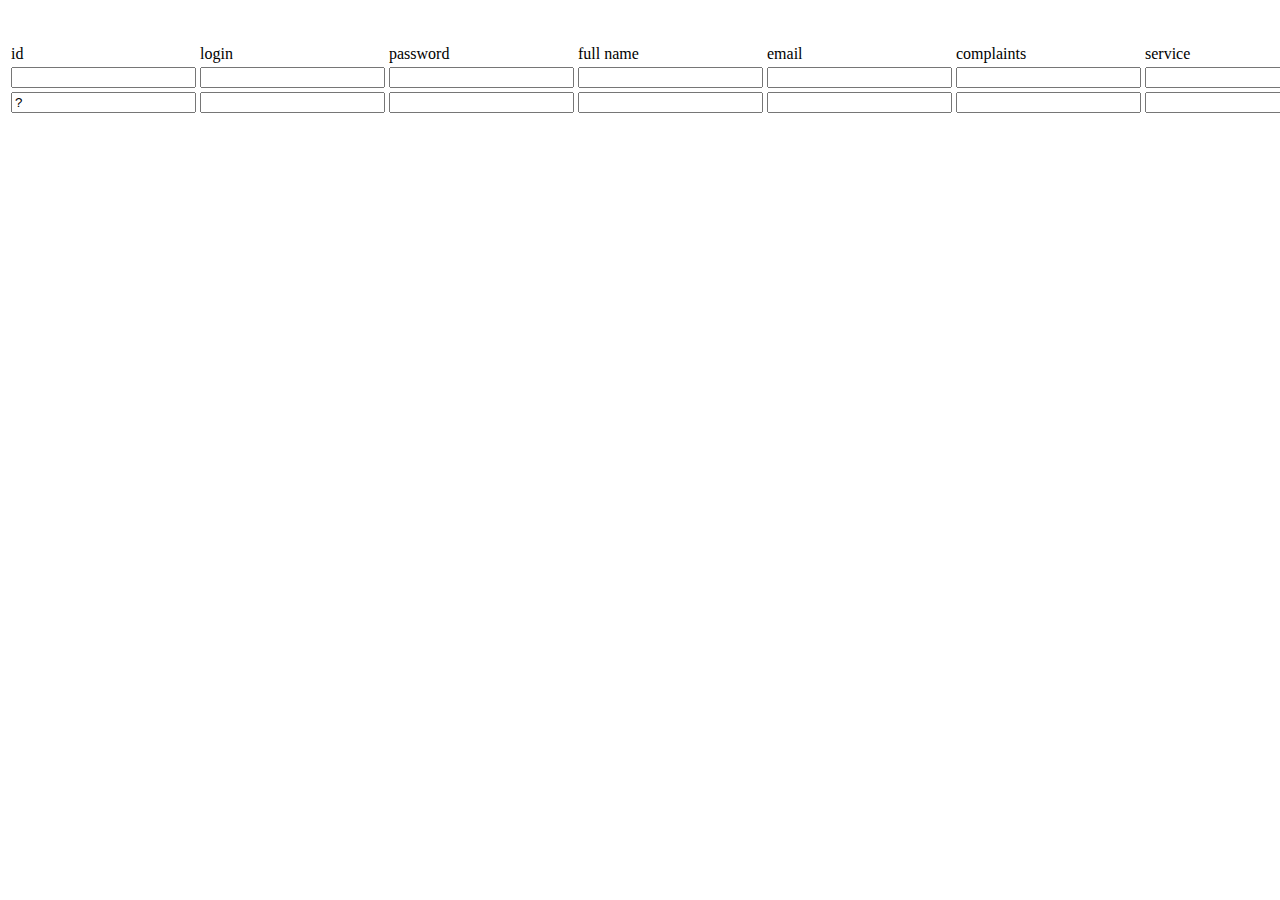
<file: src/main/resources/templates/admin/panel.html>
<html>
    <head>
        <link rel="stylesheet" th:href="@{/css/styles.css}">
        <meta charset="UTF-8">
        <title>Admin Panel</title>
    </head>
    <body>
        <div class="header" th:insert="shared/header :: header">
        </div>
        <div th:if="${message!=null}">
        <div style="color:red;" th:text="#{__${message}__}"></div><br/>
        </div>
        <table>
            <tr>
                <td>id</td>
                <td>login</td>
                <td>password</td>
                <td>full name</td>
                <td>email</td>
                <td>complaints</td>
                <td>service</td>
            </tr>
            <block th:each="i : ${inspectors}">
                <form th:action="@{change(id=${i.id})}" method="POST">
                    <tr>
                        <td><input type="text" th:value="${i.id}" readonly/></td>
                        <td><input type="text" th:value="${i.username}" name="username"></td>
                        <td><input type="text" value="" name="password"></td>
                        <td><input type="text" th:value="${i.fullName}" name="full_name"></td>
                        <td><input type="text" th:value="${i.email}" name="email"></td>
                        <td><input type="text" th:value="${i.complaintNumber}" name="complaints"></td>
                        <td><input type="text" th:value="${i.reportsInService}" name="service"></td>
                        <td><input type="submit" th:value="Change"></td>
                    </tr>
                </form>
            </block>
            <form action="add" method="POST">
            <tr>
                <td><input type="text" value="?" readonly/></td>
                <td><input type="text" value="" name="username"></td>
                <td><input type="text" value="" name="password"></td>
                <td><input type="text" value="" name="full_name"></td>
                <td><input type="text" value="" name="email"></td>
                <td><input type="text" value="" name="complaints"></td>
                <td><input type="text" value="" name="service"></td>
                <td><input type="submit" value="Add New"></td>
            </tr>
            </form>

        </table>
    </body>
</html>
</file>
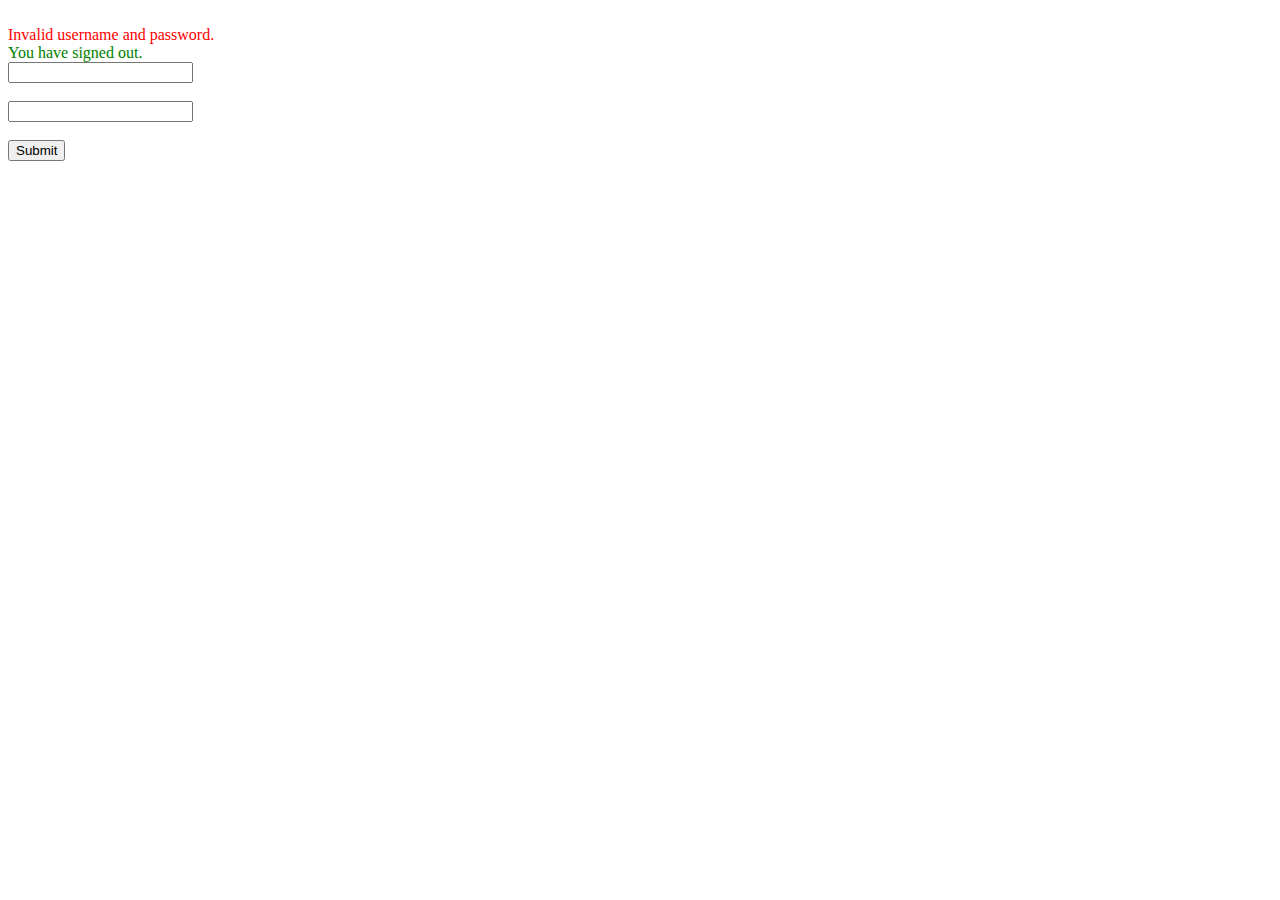
<file: src/main/resources/templates/auth/sign-in.html>
<html>
    <head>
        <link rel="stylesheet" th:href="@{/css/styles.css}">
        <meta charset="UTF-8">
        <title>Sign Up</title>
    </head>
    <body>
        <div class="header" th:insert="shared/header :: header">
        </div>
        <div class="sign-form">
            <div th:if="${message!=null}">
                 <div style="color:red;" th:text="#{__${message}__}"></div><br/>
            </div>
            <div style="color:red;" th:if="${param.error}">
                Invalid username and password.<br>
            </div>
            <div style="color:green;" th:if="${param.logout}">
                You have signed out.<br>
            </div>
            <form name="f" method="POST" th:action="@{sign-in}">
                <label class="form-label" th:text="#{label.login}"></label>
                <input type="text" id="username" name="username"><br/><br/>

                <label class="form-label" th:text="#{label.password}"></label>
                <input type="password" id="password" name="password"><br/><br/>

                <input type="submit">
            </form>
        </div>
    </body>
</html>
</file>
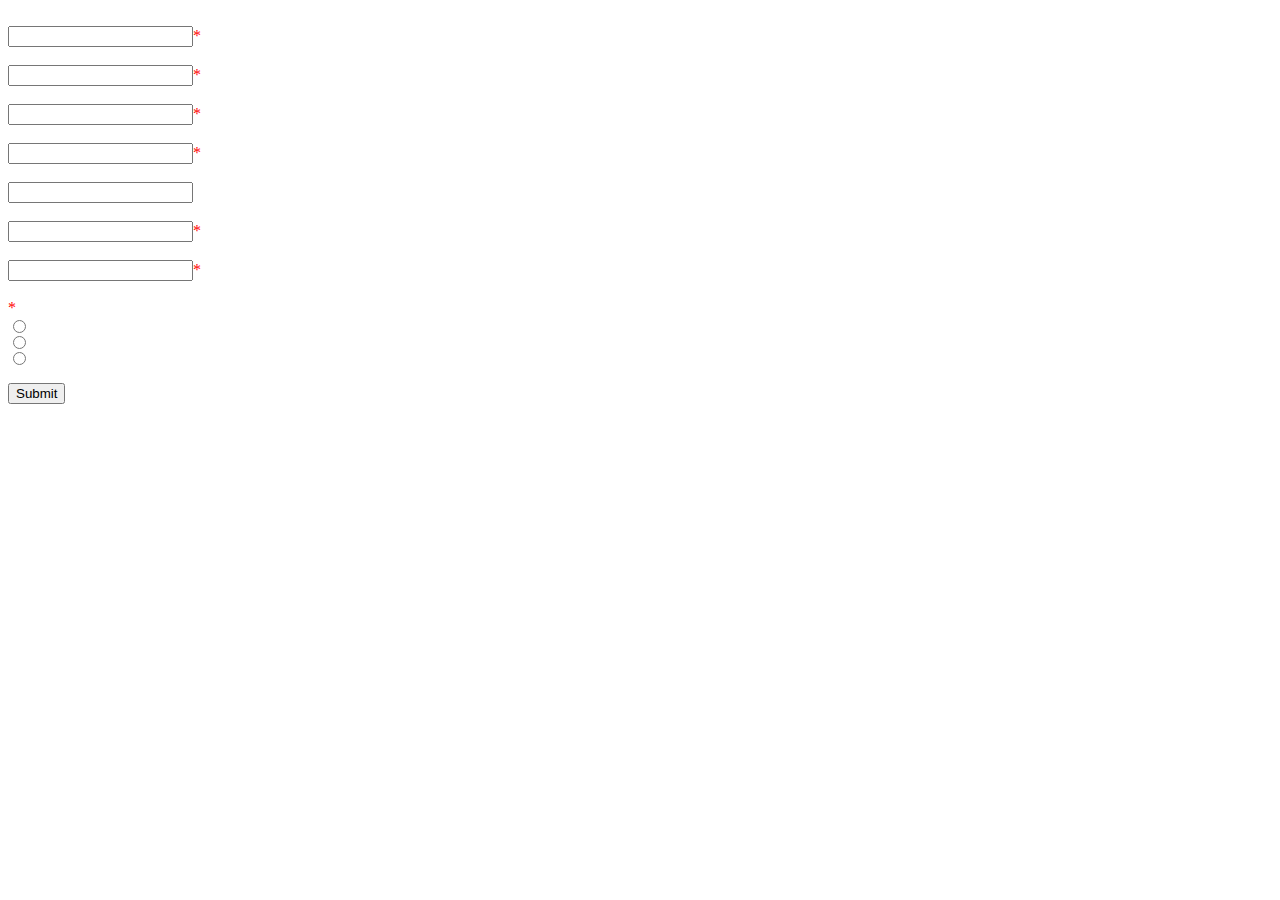
<file: src/main/resources/templates/auth/sign-up.html>
<html>
    <head>
        <link rel="stylesheet" th:href="@{/css/styles.css}">
        <meta charset="UTF-8">
        <title>Sign Up</title>
    </head>
    <body>
        <div class="header" th:insert="shared/header :: header">
        </div>
        <div class="sign-form">
            <div th:if="${message!=null}" >
                <div style="color:red;" th:text="#{__${message}__}"></div><br/>
            </div>
            <form method="POST" th:action="@{sign-up}">
                <label class="form-label" th:text="#{label.login}"></label>
                <input class="reg-input" type="text" name="username" th:value="${param.username}"><label style="color:red;">*</label><br/><br/>

                <label class="form-label" th:text="#{label.password}"></label>
                <input class="reg-input" type="password" name="password"><label style="color:red;">*</label><br/><br/>

                <label class="form-label" th:text="#{label.email}"></label>
                <input class="reg-input" type="text" name="email" th:value="${param.email}"><label style="color:red;">*</label><br/><br/>

                <label class="form-label" th:text="#{label.full}"></label>
                <input class="reg-input" type="text" name="full_name" th:value="${param.full_name}"><label style="color:red;">*</label><br/><br/>

                <label class="form-label" th:text="#{label.company}"></label>
                <input class="reg-input" type="text" name="company" th:value="${param.company}"><br/><br/>

                <label class="form-label" th:text="#{label.passport}"></label>
                <input class="reg-input" type="text" name="passport" th:value="${param.passport}"><label style="color:red;">*</label><br/><br/>

                <label class="form-label" th:text="#{label.address}"></label>
                <input class="reg-input" type="text" name="address" th:value="${param.address}"><label style="color:red;">*</label><br/><br/>

                <label style="color:red;">*</label><label class="form-label" th:text="#{label.tax}"></label><br/>

                <label class="form-label"></label><label class="r-label" th:text="#{label.first}"></label>
                <input type="radio" name="group" value="first"><br>

                <label class="form-label"></label><label class="r-label" th:text="#{label.second}"></label>
                <input type="radio" name="group" value="second"><br>

                <label class="form-label"></label><label class="r-label" th:text="#{label.third}"></label>
                <input type="radio" name="group" value="third"><br><br>

                <input type="submit">
            </form>
        </div>
    </body>
</html>
</file>
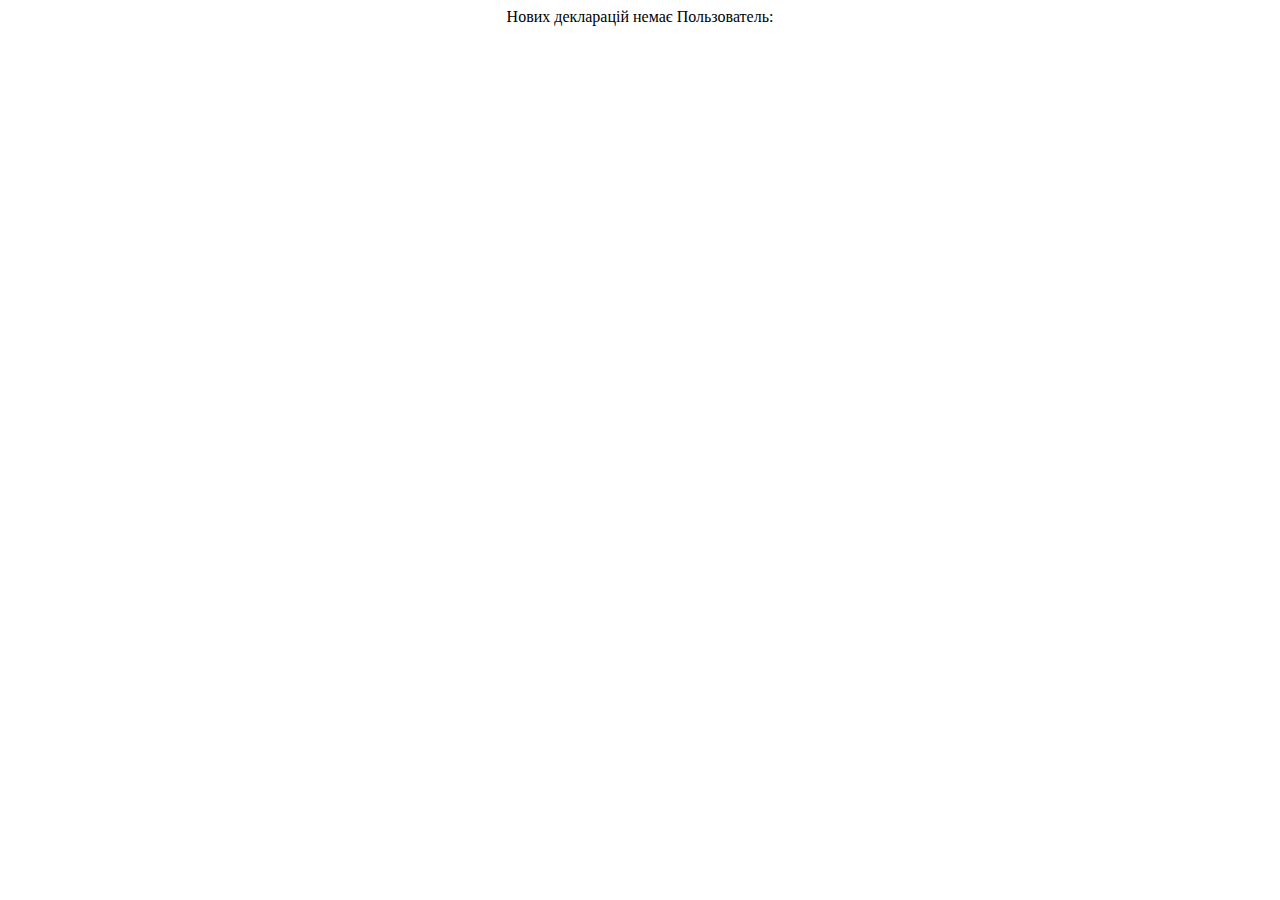
<file: src/main/resources/templates/inspector/inspector_reports.html>
<html>
    <head>
        <link rel="stylesheet" th:href="@{/css/styles.css}">
        <meta charset="UTF-8">
        <title>Reports</title>
    </head>
    <body>
        <div class="header" th:insert="shared/header :: header">
        </div>
        <div align="center">
            <block th:if="${reports.isEmpty()}">
                Нових декларацій немає
            </block>
            <block th:each="report : ${reports}">
                <a th:href="@{review(id=${report.id})}" th:text="#{label.report} + ${report.id} + #{label.date} + ${report.declarationSubmissionDate}"></a>
                    Пользователь:<i th:text="${report.user.username}"></i><br>
            </block>
        </div>
    </body>
</html>
</file>
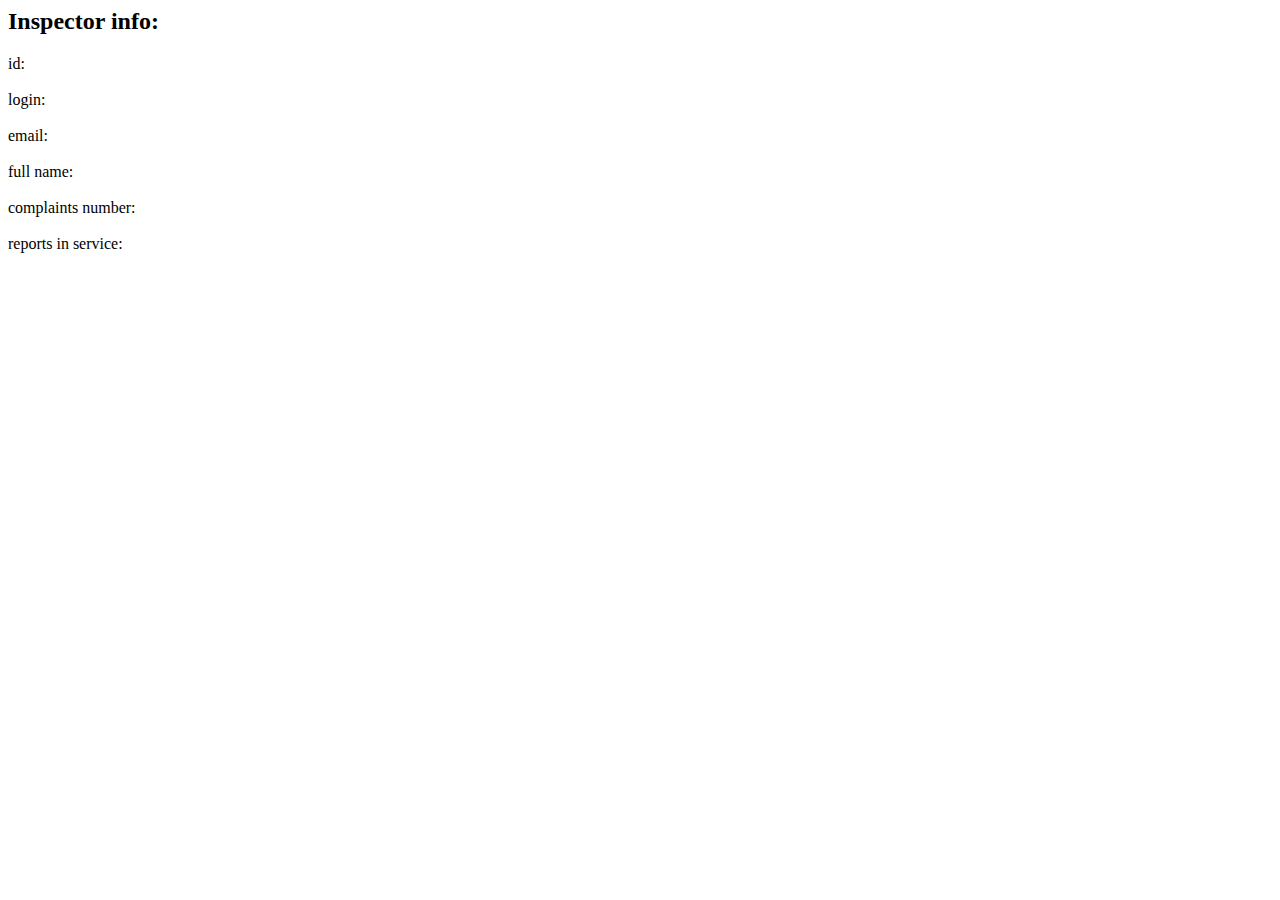
<file: src/main/resources/templates/inspector/profile.html>
<html>
    <head>
        <link rel="stylesheet" th:href="@{/css/styles.css}">
        <meta charset="UTF-8">
        <title>Sign Up</title>
    </head>
    <body>
        <div class="header" th:insert="shared/header :: header">
        </div>
        <div class="sign-form">
         <h2>Inspector info:</h2>
                         <label class="form-label">id:</label>
                         <label th:text=${session.inspector.id}></label><br/><br/>

                         <label class="form-label">login:</label>
                         <label th:text=${session.inspector.username}></label><br/><br/>

                         <label class="form-label">email:</label>
                         <label th:text=${session.inspector.email}></label><br/><br/>

                         <label class="form-label">full name:</label>
                         <label th:text=${session.inspector.fullName}></label><br/><br/>

                         <label class="form-label">complaints number:</label>
                         <label th:text=${session.inspector.complaintNumber}></label><br/><br/>

                         <label class="form-label">reports in service:</label>
                         <label th:text=${session.inspector.reportsInService}></label><br/><br/>
        </div>
    </body>
</html>
</file>
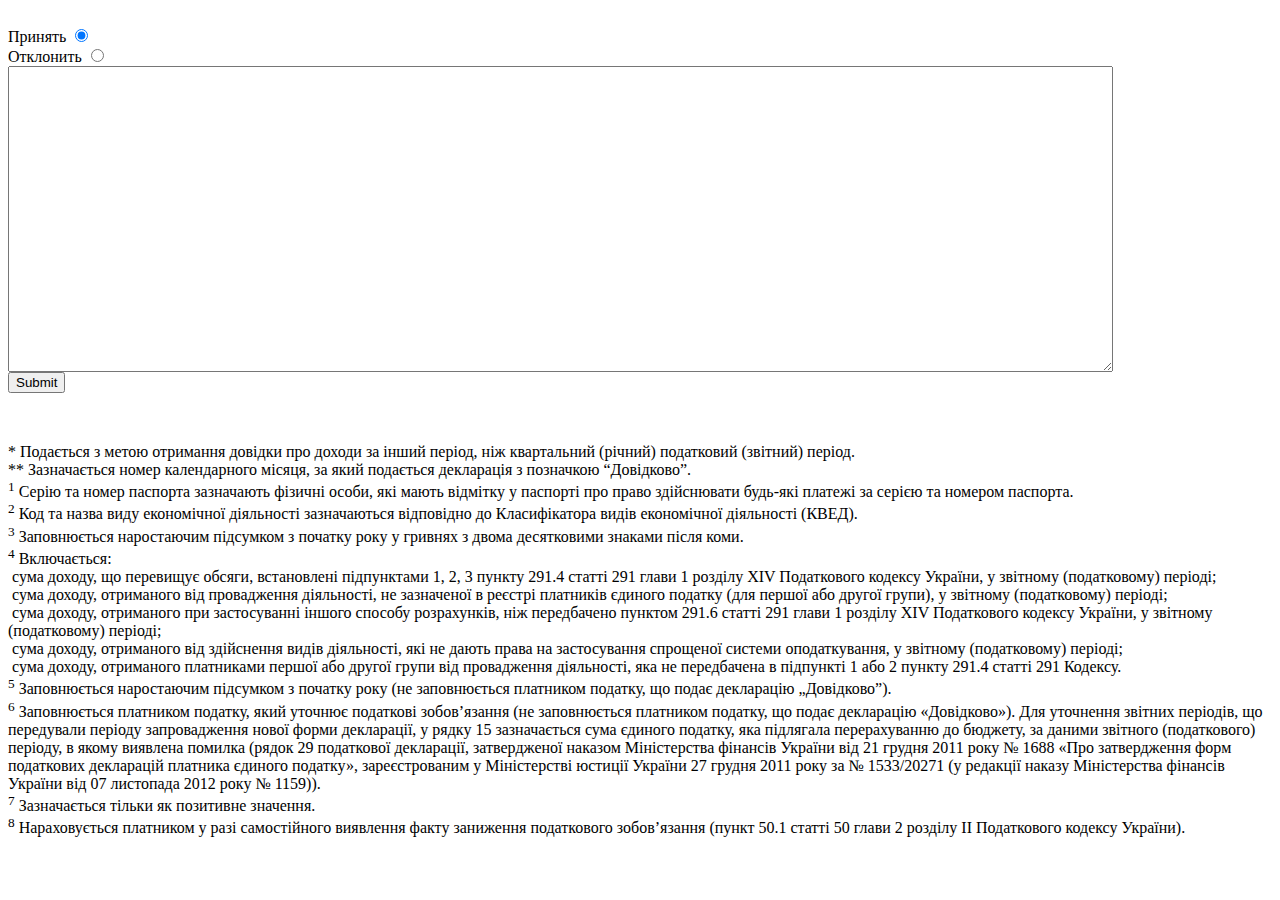
<file: src/main/resources/templates/inspector/report_review.html>
<script>
function hideReview(){
let text = document.getElementsByName("review_text");
text[0].style.display = "none";
}
function showReview(){
let text = document.getElementsByName("review_text");
text[0].style.display = "";
}
</script>

<html>
    <head>
        <link rel="stylesheet" th:href="@{/css/styles.css}">
        <meta charset="UTF-8">
        <title>Report</title>
    </head>
    <body>
        <div class="header" th:insert="shared/header :: header">
        </div>
        <div class="content">
            <div th:insert="shared/report :: report"></div>
            <br>
                <div>
                    <form id="review" th:action="@{review(id=${report.id})}" method="POST">
                        Принять <input type="radio" name="status" value="true" checked="true"><br>
                        Отклонить <input type="radio" name="status" value="false" ><br>
                        <textarea rows="20" cols="135" maxlength="400" form="review" name="review_text" th:value="${report.review}"></textarea><br>
                        <input type="submit">
                    </form>
                </div>
            <br>
            <p>* Подається з метою отримання довідки про доходи за інший період, ніж квартальний (річний) податковий (звітний) період.<br />** Зазначається номер календарного місяця, за який подається декларація з позначкою “Довідково”.<br /><sup>1</sup> Серію та номер паспорта зазначають фізичні особи, які мають відмітку у паспорті про право здійснювати будь-які платежі за серією та номером паспорта.<br /><sup>2</sup>&nbsp;Код та назва виду економічної діяльності зазначаються відповідно до Класифікатора видів економічної діяльності (КВЕД). <br /><sup>3</sup> Заповнюється наростаючим підсумком з початку року у гривнях з двома десятковими знаками після коми.<br /><sup>4</sup> Включається:<br />&nbsp;сума доходу, що перевищує обсяги, встановлені підпунктами 1, 2, 3 пункту 291.4 статті 291 глави 1 розділу XIV Податкового кодексу України, у звітному (податковому) періоді;<br />&nbsp;сума доходу, отриманого від провадження діяльності, не зазначеної в реєстрі платників єдиного податку (для першої або другої групи), у звітному (податковому) періоді;<br />&nbsp;сума доходу, отриманого при застосуванні іншого способу розрахунків, ніж передбачено пунктом 291.6 статті 291 глави 1 розділу XIV Податкового кодексу України, у звітному (податковому) періоді;<br />&nbsp;сума доходу, отриманого від здійснення видів діяльності, які не дають права на застосування спрощеної системи оподаткування, у звітному (податковому) періоді;<br />&nbsp;сума доходу, отриманого платниками першої або другої групи від провадження діяльності, яка не передбачена в підпункті 1 або 2 пункту 291.4 статті 291 Кодексу.<br /><sup>5</sup> Заповнюється наростаючим підсумком з початку року (не заповнюється платником податку, що подає декларацію „Довідково”).<br /><sup>6</sup> Заповнюється платником податку, який уточнює податкові зобов’язання (не заповнюється платником податку, що подає декларацію «Довідково»). Для уточнення звітних періодів, що передували періоду запровадження нової форми декларації, у рядку 15 зазначається сума єдиного податку, яка підлягала перерахуванню до бюджету, за даними звітного (податкового) періоду, в якому виявлена помилка (рядок 29 податкової декларації, затвердженої наказом Міністерства фінансів України від 21 грудня 2011 року № 1688 «Про затвердження форм податкових декларацій платника єдиного податку», зареєстрованим у Міністерстві юстиції України 27 грудня 2011 року за № 1533/20271 (у редакції наказу Міністерства фінансів України від 07 листопада 2012 року № 1159)).<br /><sup>7</sup> Зазначається тільки як позитивне значення.<br /><sup>8</sup> Нараховується платником у разі самостійного виявлення факту заниження податкового зобов’язання (пункт 50.1 статті 50 глави 2 розділу ІІ Податкового кодексу України).</p>
        </div>
    </body>
</html>
</file>
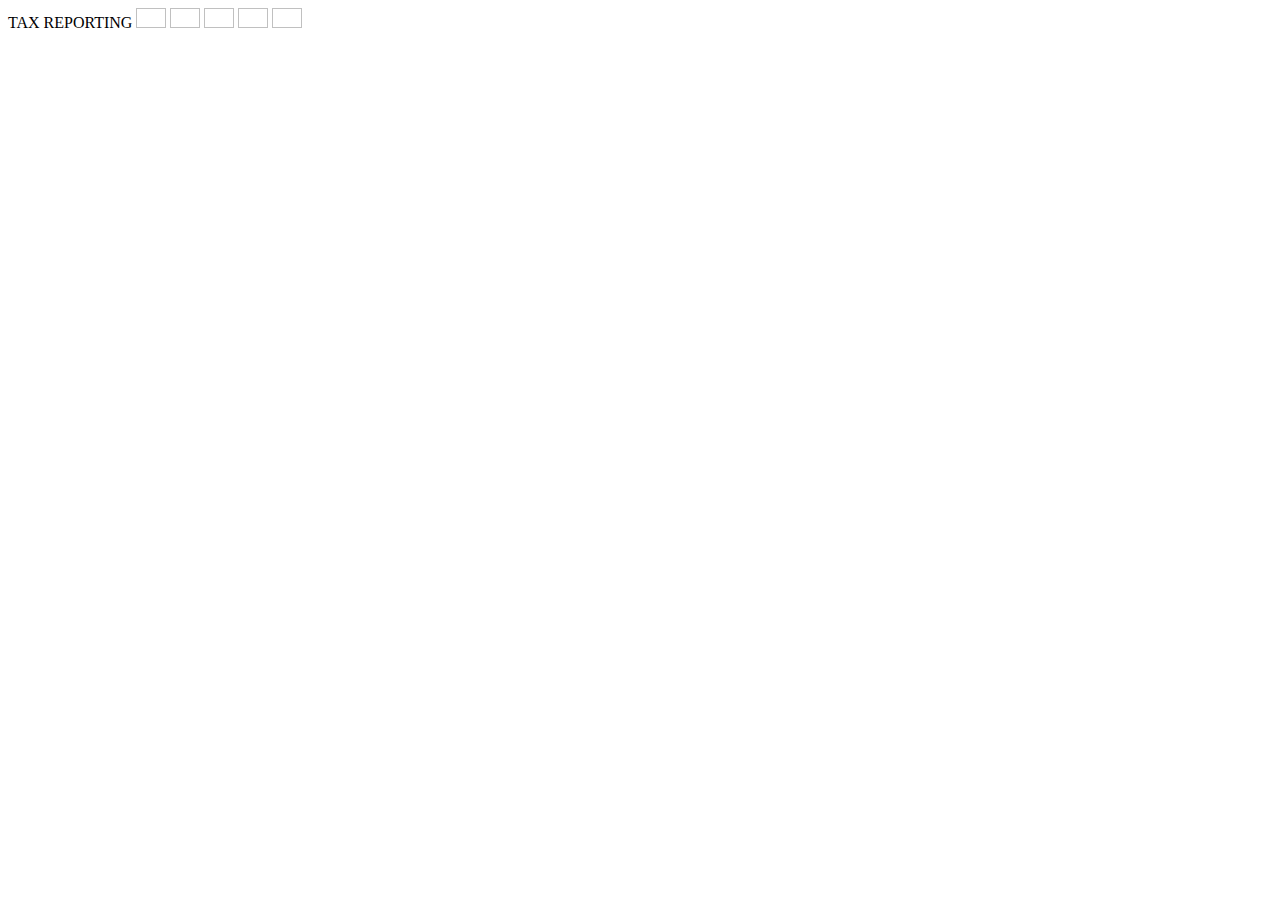
<file: src/main/resources/templates/shared/header.html>
<html xmlns="http://www.w3.org/1999/xhtml"
      xmlns:th="http://www.thymeleaf.org"
      xmlns:sec="http://www.thymeleaf.org/extras/spring-security">
<head>
    <link rel="stylesheet" th:href="@{/css/styles.css}">
    <meta charset="UTF-8">
</head>
<body>
    <div th:fragment="header">
        <div class="logo">
            TAX REPORTING
            <a href="/"><img id="home-logo" th:src="@{/graphics/home.png}" height="20" width="30"></a>
            <a class="nav-link" href="/?lang=us"><img th:src="@{/graphics/us.png}" height="20" width="30"></a>
            <a class="nav-link" href="/?lang=ua"><img th:src="@{/graphics/ua.png}" height="20" width="30"></a>
            <a class="nav-link" href="/?lang=ru"><img th:src="@{/graphics/ru.png}" height="20" width="30"></a>
            <a class="nav-link" href="/?lang=jp"><img th:src="@{/graphics/jp.png}" height="20" width="30"></a>
        </div>
        <div class="home">
            <div sec:authorize="hasAuthority('USER')">
                    <a class="nav-link" href="/user/profile" sec:authentication="name"></a>
                    <a class="nav-link" href="/user/all-reports" th:text="#{label.my-rep}"></a>
                    <a class="nav-link" href="/user/new-report" th:text="#{label.new-rep}"></a>
                    <a class="nav-link" href="/auth/sign-out" th:text="#{label.exit}"></a>
            </div>
            <div sec:authorize="hasAuthority('INSPECTOR')">
                    <a class="nav-link" href="/inspector/profile" sec:authentication="name"></a>
                    <a class="nav-link" href="/inspector/reports" th:text="#{label.ins-rep}"></a>
                    <a class="nav-link" href="/auth/sign-out" th:text="#{label.exit}"></a>
            </div>

            <div sec:authorize="hasAuthority('ADMIN')">
                    <a class="nav-link" href="/admin/panel" th:text="#{label.panel}"></a>
                    <a class="nav-link" href="/auth/sign-out" th:text="#{label.exit}"></a>
            </div>

            <div sec:authorize="isAnonymous()">
                    <a class="nav-link" href="/auth/sign-up" th:text="#{label.reg}"></a>
                    <a class="nav-link" href="/auth/sign-in" th:text="#{label.log}"></a>
            </div>
        </div>
    </div>
</body>
</html>
</file>
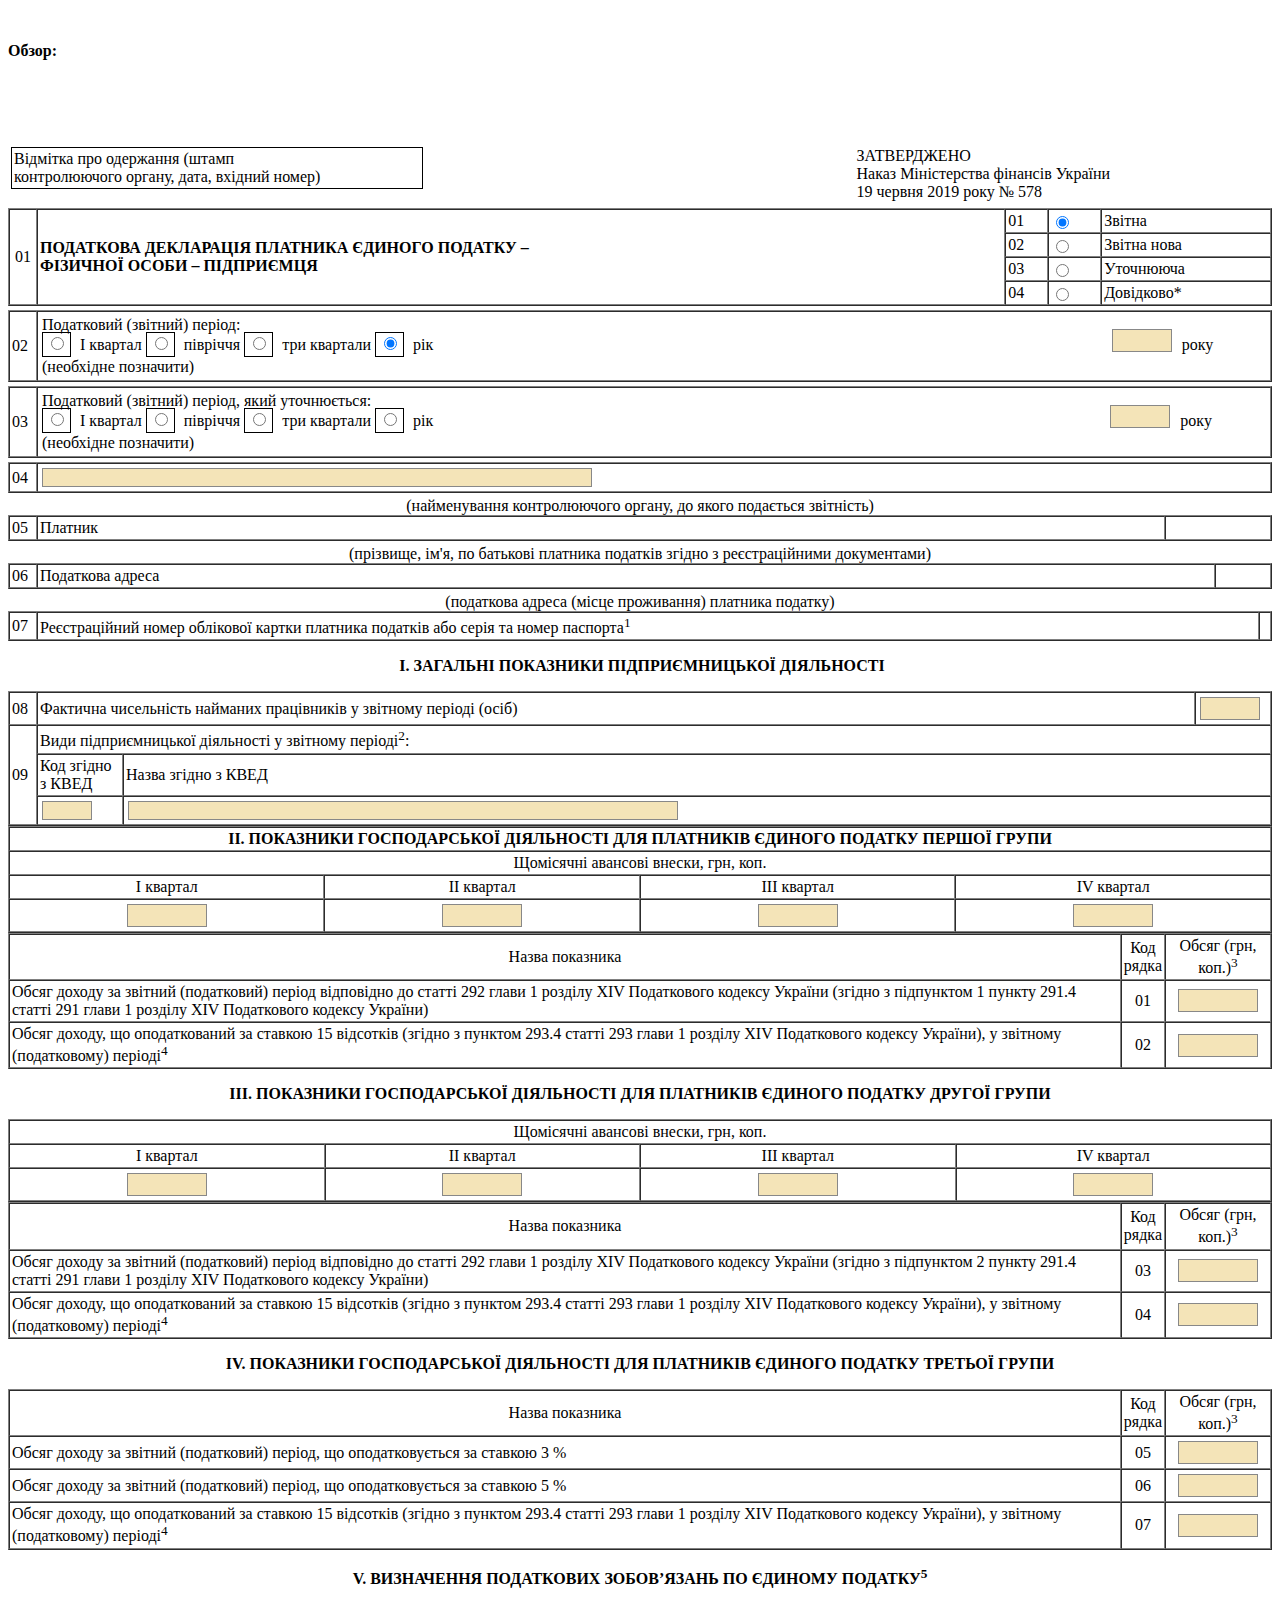
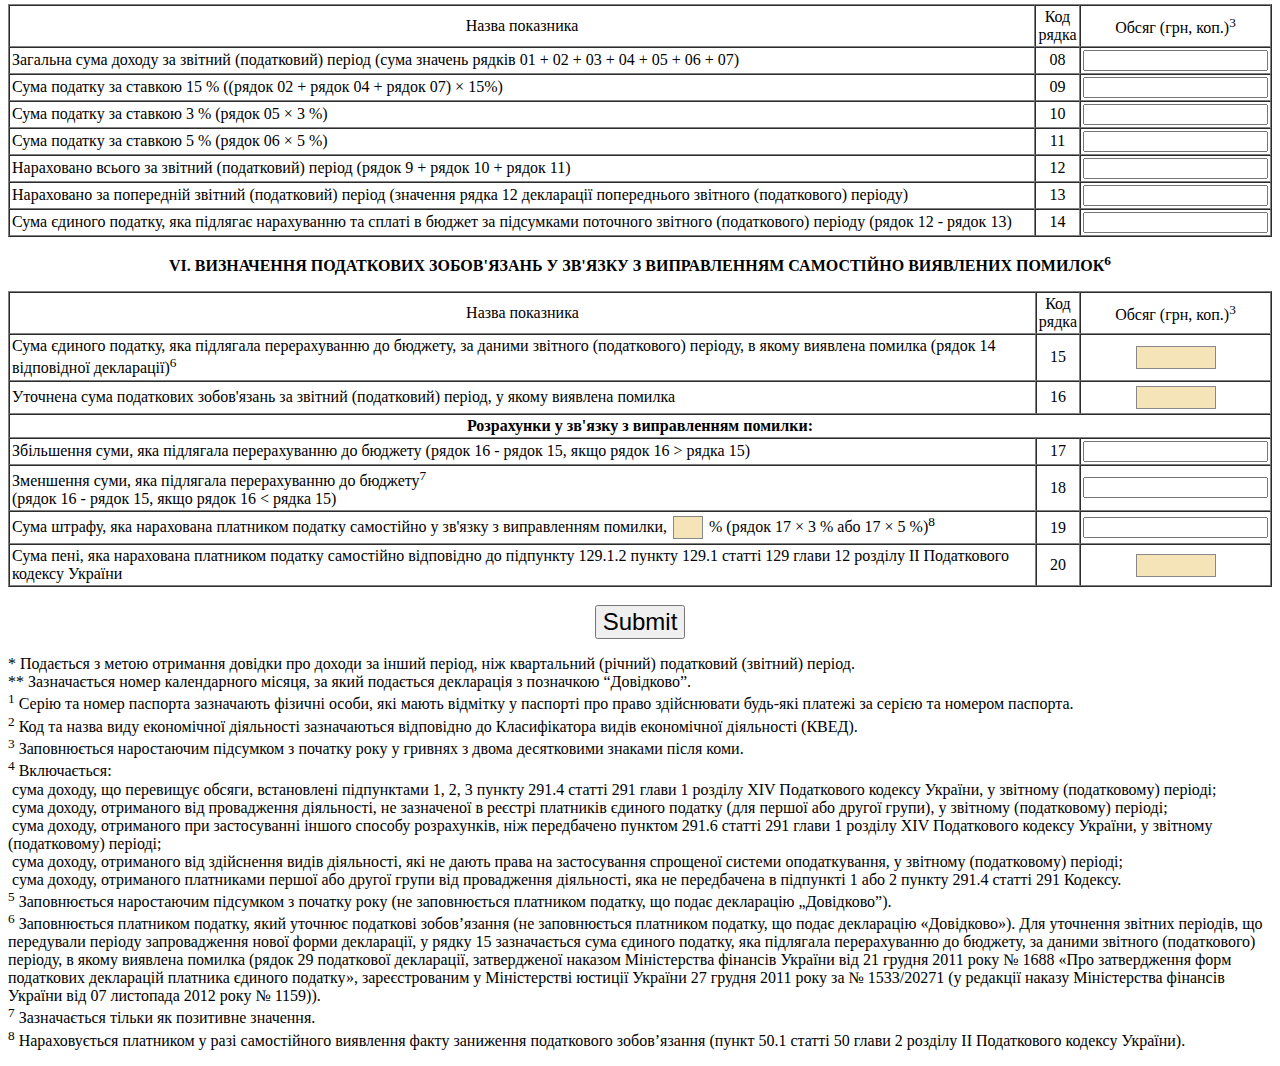
<file: src/main/resources/templates/user/report_edit.html>
<html>
<head>
    <link rel="stylesheet" th:href="@{/css/styles.css}">
    <meta charset="UTF-8">
    <title>Report Submit</title>
</head>
<body>
    <div class="header" th:insert="shared/header :: header">
    </div>

<div class="content"><br>
    <div>
    <p><b>Обзор: <i style="color:red;" th:text="${report.review}"></i></b></p>
    </div>
    <block th:if="${message!=null}">
        <div style="color:red;" th:text="#{__${message}__}">
        </div><br>
        <p>&nbsp;</p>
    </block>

    <form action="report-edit?id=${report.id}" method="POST">
    <table style="width: 100%; margin-bottom: 4px;">
    <tbody>
    <tr>
        <td style="width: 33%;" valign="top">
            <div style="border: solid black; border-width: 1px; padding: 2px; border-color: #000000;">Відмітка про одержання (штамп <br />контролюючого органу, дата, вхідний номер)</div>
        </td>
        <td>&nbsp;</td>
        <td style="width: 33%;">
            <p>ЗАТВЕРДЖЕНО <br />Наказ Міністерства фінансів України<br />19 червня 2019 року № 578</p>
        </td>
    </tr>
    </tbody>
</table>
<table style="width: 100%; margin-bottom: 4px;" border="1" cellspacing="0" cellpadding="2">
    <tbody>
    <tr>
        <td style="width: 22px; text-align: center;" rowspan="4">01</td>
        <td rowspan="4"><strong>ПОДАТКОВА ДЕКЛАРАЦІЯ ПЛАТНИКА ЄДИНОГО ПОДАТКУ – </strong><br /><strong>ФІЗИЧНОЇ ОСОБИ – ПІДПРИЄМЦЯ</strong></td>
        <td>01</td>
        <td><input checked="checked" name="0104zvitna" type="radio" value="01zvitna" /></td>
        <td>Звітна</td>
    </tr>
    <tr>
        <td>02</td>
        <td><input name="0104zvitna" type="radio" value="02zvitnanova" /></td>
        <td>Звітна нова</td>
    </tr>
    <tr>
        <td>03</td>
        <td><input name="0104zvitna" type="radio" value="03utochn" /></td>
        <td>Уточнююча</td>
    </tr>
    <tr>
        <td>04</td>
        <td><input name="0104zvitna" type="radio" value="04dovidkovo" /></td>
        <td>Довідково*</td>
    </tr>
    </tbody>
</table>
<table style="width: 100%; margin-bottom: 4px;" border="1" cellspacing="0" cellpadding="2">
    <tbody>
    <tr>
        <td style="width: 22px;">02</td>
        <td>
            <table style="width: 100%;" border="0" cellspacing="0" cellpadding="2">
                <tbody>
                <tr>
                    <td>Податковий (звітний) період:<br /><span><span style="border: solid black; border-width: 1px; padding: 3px; margin-right: 5px;"> <input name="zvitn_period" type="radio" value="1kvartal" /></span> І квартал </span> <span><span style="border: solid black; border-width: 1px; padding: 3px; margin-right: 5px;"> <input name="zvitn_period" type="radio" value="2kvartal" /></span> півріччя </span> <span><span style="border: solid black; border-width: 1px; padding: 3px; margin-right: 5px;"> <input name="zvitn_period" type="radio" value="3kvartal" /></span> три квартали </span> <span><span style="border: solid black; border-width: 1px; padding: 3px; margin-right: 5px;"> <input checked="checked" name="zvitn_period" type="radio" value="4kvartal" /></span> рік </span></td>
                    <td>&nbsp;</td>
                    <td style="text-align: center;" valign="bottom"></td>
                    <td>&nbsp;</td>
                    <td style="text-align: right;" valign="bottom"><input th:value="${report.reportBody.info.year}" name="zvitnrik" style="padding: 3px; -moz-appearance: textfield; background-color: #f4e4b8; margin: 2px; width: 60px; border: 1px solid #888888;" type="number"/></td>
                    <td valign="bottom">&nbsp;року</td>
                </tr>
                <tr>
                    <td>(необхідне позначити)</td>
                    <td>&nbsp;</td>
                    <td>&nbsp;</td>
                    <td>&nbsp;</td>
                    <td>&nbsp;</td>
                </tr>
                </tbody>
            </table>
        </td>
    </tr>
    </tbody>
</table>
<table style="width: 100%; margin-bottom: 4px;" border="1" cellspacing="0" cellpadding="2">
    <tbody>
    <tr>
        <td style="width: 22px;">03</td>
        <td>
            <table style="width: 100%;" border="0" cellspacing="0" cellpadding="2">
                <tbody>
                <tr>
                    <td>Податковий (звітний) період, який уточнюється:<br /><span><span style="border: solid black; border-width: 1px; padding: 3px; margin-right: 5px;"> <input name="zvitn_period_utochn" type="radio" value="1kvartal" /></span> І квартал </span> <span><span style="border: solid black; border-width: 1px; padding: 3px; margin-right: 5px;"> <input name="zvitn_period_utochn" type="radio" value="2kvartal" /></span> півріччя </span> <span><span style="border: solid black; border-width: 1px; padding: 3px; margin-right: 5px;"> <input name="zvitn_period_utochn" type="radio" value="3kvartal" /></span> три квартали </span> <span><span style="border: solid black; border-width: 1px; padding: 3px; margin-right: 5px;"> <input name="zvitn_period_utochn" type="radio" value="4kvartal" /></span> рік </span></td>
                    <td>&nbsp;</td>
                    <td>&nbsp;</td>
                    <td style="text-align: right;" valign="bottom"><input th:value="${report.reportBody.info.specifiedYear}" name="zvitnrik_utochn" style="padding: 3px; -moz-appearance: textfield; background-color: #f4e4b8; margin: 2px; width: 60px; border: 1px solid #888888;"   type="number" /></td>
                    <td valign="bottom">&nbsp;року</td>
                </tr>
                <tr>
                    <td>(необхідне позначити)</td>
                    <td>&nbsp;</td>
                    <td>&nbsp;</td>
                    <td>&nbsp;</td>
                    <td>&nbsp;</td>
                </tr>
                </tbody>
            </table>
        </td>
    </tr>
    </tbody>
</table>
<table style="width: 100%; margin-bottom: 4px;" border="1" cellspacing="0" cellpadding="2">
    <tbody>
    <tr>
        <td style="width: 22px;">04</td>
        <td><input th:value="${report.reportBody.info.authorityName}" name="nazva_dpi" style="background-color: #f4e4b8; margin: 2px; width: 550px; border: 1px  solid #888888;" type="text" /></td>
    </tr>
    </tbody>
</table>
<div style="text-align: center;">(найменування контролюючого органу, до якого подається звітність)</div>
<table style="width: 100%; margin-bottom: 4px;" border="1" cellspacing="0" cellpadding="2">
    <tbody>
    <tr>
        <td style="width: 22px;">05</td>
        <td>Платник</td>
        <td><b th:text="${report.user.fullName}"></b></td>
    </tr>
    </tbody>
</table>
<div style="text-align: center;">(прізвище, ім'я, по батькові платника податків згідно з реєстраційними документами)</div>
<table style="width: 100%; margin-bottom: 4px;" border="1" cellspacing="0" cellpadding="2">
    <tbody>
    <tr>
        <td style="width: 22px;">06</td>
        <td>Податкова адреса</td>
        <td><b th:text="${report.user.address}"></b></td>
    </tr>
    </tbody>
</table>
<div style="text-align: center;">(податкова адреса (місце проживання) платника податку)</div>
<table style="width: 100%; margin-bottom: 4px;" border="1" cellspacing="0" cellpadding="2">
    <tbody>
    <tr>
        <td style="width: 22px;">07</td>
        <td>Реєстраційний номер облікової картки платника податків або серія та номер паспорта<sup>1</sup></td>
        <td><b th:text="${report.user.passport}"></b></td>
    </tr>
    </tbody>
</table>
<p style="text-align: center;"><strong>&nbsp;І. ЗАГАЛЬНІ ПОКАЗНИКИ ПІДПРИЄМНИЦЬКОЇ ДІЯЛЬНОСТІ</strong></p>
<table style="width: 100%;" border="1" cellspacing="0" cellpadding="2">
    <tbody>
    <tr>
        <td style="width: 22px;">08</td>
        <td colspan="2">Фактична чисельність найманих працівників у звітному періоді (осіб)&nbsp;</td>
        <td style="width: 70px;"><input th:value="${report.reportBody.general.employeesNumber}" name="chiselnist" style="padding: 3px; -moz-appearance: textfield; background-color: #f4e4b8; margin: 2px; width: 60px; border: 1px solid #888888;"  type="number"/></td>
    </tr>
    <tr>
        <td style="width: 22px;" rowspan="10">09</td>
        <td colspan="3">Види підприємницької діяльності у звітному періоді<sup>2</sup>:&nbsp;&nbsp;</td>
    </tr>
    <tr>
        <td style="width: 80px;">Код згідно<br />з КВЕД</td>
        <td colspan="2">Назва згідно з КВЕД&nbsp;&nbsp;</td>
    </tr>
     <block th:each="a,i : ${report.reportBody.general.activities}">
            <tr>
                <td><input th:value="${a.code}" name="kodkved${i.count}" style="background-color: #f4e4b8; margin: 2px; width: 50px; border: 1px  solid #888888;" type="text" /></td>
                <td colspan="2"><input th:value="${a.name}" name="nazvakved${i.count}" style="background-color: #f4e4b8; margin: 2px; width: 550px; border: 1px  solid #888888;" type="text" /></td>
            </tr>
     </block>
    </tbody>
</table>





<table style="width: 100%;" border="1" cellpadding="2" cellspacing="0">
    <tbody>
    <tr>
        <td style="text-align: center;" colspan="4"><strong>ІІ. ПОКАЗНИКИ ГОСПОДАРСЬКОЇ ДІЯЛЬНОСТІ ДЛЯ ПЛАТНИКІВ ЄДИНОГО ПОДАТКУ ПЕРШОЇ ГРУПИ</strong></td>
    </tr>
    <tr>
        <td style="text-align: center;" colspan="4">Щомісячні авансові внески, грн, коп.</td>
    </tr>
    <tr>
        <td style="text-align: center;">І квартал</td>
        <td style="text-align: center;">ІІ квартал</td>
        <td style="text-align: center;">ІІІ квартал</td>
        <td style="text-align: center;">ІV квартал</td>
    </tr>
    <tr>
        <td style="text-align: center;"><input th:value="${report.reportBody.firstGroup.firstQuarter}" name="gr1_kv1" style="border-width: 1px; border-style: solid; border-color: #888888; padding: 3px;  -moz-appearance: textfield; background-color: #f4e4b8; margin:  2px;  width: 80px;"/>
            </td>
        <td style="text-align: center;"><input th:value="${report.reportBody.firstGroup.secondQuarter}" name="gr1_kv2" style="border-width: 1px; border-style: solid; border-color: #888888; padding: 3px;  -moz-appearance: textfield; background-color: #f4e4b8; margin:  2px;  width: 80px;"/>
            </td>
        <td style="text-align: center;"><input th:value="${report.reportBody.firstGroup.thirdQuarter}" name="gr1_kv3" style="border-width: 1px; border-style: solid; border-color: #888888; padding: 3px;  -moz-appearance: textfield; background-color: #f4e4b8; margin:  2px;  width: 80px;"/>
            </td>
        <td style="text-align: center;"><input th:value="${report.reportBody.firstGroup.forthQuarter}" name="gr1_kv4" style="border-width: 1px; border-style: solid; border-color: #888888; padding: 3px;  -moz-appearance: textfield; background-color: #f4e4b8; margin:  2px;  width: 80px;"/>
            </td>
    </tr>
    </tbody>
</table>
<table style="width: 100%;" border="1" cellspacing="0" cellpadding="2">
    <tbody>
    <tr>
        <td style="text-align: center;">Назва показника</td>
        <td style="text-align: center;">Код<br />рядка</td>
        <td style="text-align: center; width: 100px;">Обсяг (грн, коп.)<sup>3</sup></td>
    </tr>
    <tr>
        <td>Обсяг доходу за звітний (податковий) період відповідно до статті 292 глави 1 розділу XIV Податкового кодексу України (згідно з підпунктом 1 пункту 291.4 статті 291 глави 1 розділу XIV Податкового кодексу України)</td>
        <td style="text-align: center;">01</td>
        <td style="text-align: center;"><input th:value="${report.reportBody.firstGroup.incomeVolume01}" name="rd01" style="border-width: 1px; border-style: solid; border-color: #888888; padding: 3px;  -moz-appearance: textfield; background-color: #f4e4b8; margin:  2px;  width: 80px;"/>
            </td>
    </tr>
    <tr>
        <td>Обсяг доходу, що оподаткований за ставкою 15 відсотків (згідно з пунктом 293.4 статті 293 глави 1 розділу XIV Податкового кодексу України), у звітному (податковому) періоді<sup>4</sup></td>
        <td style="text-align: center;">02</td>
        <td style="text-align: center;"><input th:value="${report.reportBody.firstGroup.taxedIncomeVolume02}" name="rd02" style="border-width: 1px; border-style: solid; border-color: #888888; padding: 3px;  -moz-appearance: textfield; background-color: #f4e4b8; margin:  2px;  width: 80px;"/>
            </td>
    </tr>
    </tbody>
</table>
<p style="text-align: center;"><strong>ІІІ. ПОКАЗНИКИ ГОСПОДАРСЬКОЇ ДІЯЛЬНОСТІ ДЛЯ ПЛАТНИКІВ ЄДИНОГО ПОДАТКУ ДРУГОЇ ГРУПИ</strong></p>
<table style="width: 100%;" border="1" cellpadding="2" cellspacing="0">
    <tbody>
    <tr>
        <td style="text-align: center;" colspan="4">Щомісячні авансові внески, грн, коп.</td>
    </tr>
    <tr>
        <td style="text-align: center;">І квартал</td>
        <td style="text-align: center;">ІІ квартал</td>
        <td style="text-align: center;">ІІІ квартал</td>
        <td style="text-align: center;">ІV квартал</td>
    </tr>
    <tr>
        <td style="text-align: center;"><input th:value="${report.reportBody.secondGroup.firstQuarter}" name="gr2_kv1" style="border-width: 1px; border-style: solid; border-color: #888888; padding: 3px;  -moz-appearance: textfield; background-color: #f4e4b8; margin:  2px;  width: 80px;"/>
            </td>
        <td style="text-align: center;"><input th:value="${report.reportBody.secondGroup.secondQuarter}" name="gr2_kv2" style="border-width: 1px; border-style: solid; border-color: #888888; padding: 3px;  -moz-appearance: textfield; background-color: #f4e4b8; margin:  2px;  width: 80px;"/>
           </td>
        <td style="text-align: center;"><input th:value="${report.reportBody.secondGroup.thirdQuarter}" name="gr2_kv3" style="border-width: 1px; border-style: solid; border-color: #888888; padding: 3px;  -moz-appearance: textfield; background-color: #f4e4b8; margin:  2px;  width: 80px;"/>
        </td>
        <td style="text-align: center;"><input th:value="${report.reportBody.secondGroup.forthQuarter}" name="gr2_kv4" style="border-width: 1px; border-style: solid; border-color: #888888; padding: 3px;  -moz-appearance: textfield; background-color: #f4e4b8; margin:  2px;  width: 80px;"/>
        </td>
    </tr>
    </tbody>
</table>
<table style="width: 100%;" border="1" cellspacing="0" cellpadding="2">
    <tbody>
    <tr>
        <td style="text-align: center;">Назва показника</td>
        <td style="text-align: center;">Код<br />рядка</td>
        <td style="text-align: center; width: 100px;">Обсяг (грн, коп.)<sup>3</sup></td>
    </tr>
    <tr>
        <td>Обсяг доходу за звітний (податковий) період відповідно до статті 292 глави 1 розділу XIV Податкового кодексу України (згідно з підпунктом 2 пункту 291.4 статті 291 глави 1 розділу XIV Податкового кодексу України)</td>
        <td style="text-align: center;">03</td>
        <td style="text-align: center;"><input th:value="${report.reportBody.secondGroup.incomeVolume03}" name="rd03" style="border-width: 1px; border-style: solid; border-color: #888888; padding: 3px;  -moz-appearance: textfield; background-color: #f4e4b8; margin:  2px;  width: 80px;"/>
            </td>
    </tr>
    <tr>
        <td>Обсяг доходу, що оподаткований за ставкою 15 відсотків (згідно з пунктом 293.4 статті 293 глави 1 розділу XIV Податкового кодексу України), у звітному (податковому) періоді<sup>4</sup></td>
        <td style="text-align: center;">04</td>
        <td style="text-align: center;"><input th:value="${report.reportBody.secondGroup.taxedIncomeVolume04}" name="rd04" style="border-width: 1px; border-style: solid; border-color: #888888; padding: 3px;  -moz-appearance: textfield; background-color: #f4e4b8; margin:  2px;  width: 80px;"/>
            </td>
    </tr>
    </tbody>
</table>
<p style="text-align: center;"><strong>ІV. ПОКАЗНИКИ ГОСПОДАРСЬКОЇ ДІЯЛЬНОСТІ ДЛЯ ПЛАТНИКІВ ЄДИНОГО ПОДАТКУ ТРЕТЬОЇ ГРУПИ</strong></p>
<table style="width: 100%;" border="1" cellspacing="0" cellpadding="2">
    <tbody>
    <tr>
        <td style="text-align: center;">Назва показника</td>
        <td style="text-align: center;">Код<br />рядка</td>
        <td style="text-align: center; width: 100px;">Обсяг (грн, коп.)<sup>3</sup></td>
    </tr>
    <tr>
        <td>Обсяг доходу за звітний (податковий) період, що оподатковується за ставкою 3 %</td>
        <td style="text-align: center;">05</td>
        <td style="text-align: center;"><input th:value="${report.reportBody.thirdGroup.threePercentTaxed05}" name="rd05" style="border-width: 1px; border-style: solid; border-color: #888888; padding: 3px;  -moz-appearance: textfield; background-color: #f4e4b8; margin:  2px;  width: 80px;"/>
           </td>
    </tr>
    <tr>
        <td>Обсяг доходу за звітний (податковий) період, що оподатковується за ставкою 5 %</td>
        <td style="text-align: center;">06</td>
        <td style="text-align: center;"><input th:value="${report.reportBody.thirdGroup.fivePercentTaxed06}" name="rd06" style="border-width: 1px; border-style: solid; border-color: #888888; padding: 3px;  -moz-appearance: textfield; background-color: #f4e4b8; margin:  2px;  width: 80px;"/>
            </td>
    </tr>
    <tr>
        <td>Обсяг доходу, що оподаткований за ставкою 15 відсотків (згідно з пунктом 293.4 статті 293 глави 1 розділу XIV Податкового кодексу України), у звітному (податковому) періоді<sup>4</sup></td>
        <td style="text-align: center;">07</td>
        <td style="text-align: center;"><input th:value="${report.reportBody.thirdGroup.fifteenPercentTaxed07}" name="rd07" style="border-width: 1px; border-style: solid; border-color: #888888; padding: 3px;  -moz-appearance: textfield; background-color: #f4e4b8; margin:  2px;  width: 80px;"/>
            </td>
    </tr>
    </tbody>
</table>
<p style="text-align: center;"><strong>V. ВИЗНАЧЕННЯ ПОДАТКОВИХ ЗОБОВ’ЯЗАНЬ ПО ЄДИНОМУ ПОДАТКУ<sup>5</sup></strong></p>
<table style="width: 100%;" border="1" cellspacing="0" cellpadding="2">
    <tbody>
    <tr>
        <td style="text-align: center;">Назва показника</td>
        <td style="text-align: center;">Код<br />рядка</td>
        <td style="text-align: center; width: 100px;">Обсяг (грн, коп.)<sup>3</sup></td>
    </tr>
    <tr>
        <td>Загальна сума доходу за звітний (податковий) період (сума значень рядків 01 + 02 + 03 + 04 + 05 + 06 + 07)</td>
        <td style="text-align: center;">08</td>
        <td style="text-align: center;"><input th:value="${summary.totalIncome}" readonly/></td>
    </tr>
    <tr>
        <td>Сума податку за ставкою 15 % ((рядок 02 + рядок 04 + рядок 07) × 15%)</td>
        <td style="text-align: center;">09</td>
        <td style="text-align: center;"><input th:value="${summary.sum15}" readonly/></td>
    </tr>
    <tr>
        <td>Сума податку за ставкою 3 % (рядок 05 × 3 %)</td>
        <td style="text-align: center;">10</td>
        <td style="text-align: center;"><input th:value="${summary.sum3}"  readonly/></td>
    </tr>
    <tr>
        <td>Сума податку за ставкою 5 % (рядок 06 × 5 %)</td>
        <td style="text-align: center;">11</td>
        <td style="text-align: center;"><input th:value="${summary.sum5}"  readonly/></td>
    </tr>
    <tr>
        <td>Нараховано всього за звітний (податковий) період (рядок 9 + рядок 10 + рядок 11)</td>
        <td style="text-align: center;">12</td>
        <td style="text-align: center;"><input th:value="${summary.totalSum}" readonly/></td>
    </tr>
    <tr>
        <td>Нараховано за попередній звітний (податковий) період (значення рядка 12 декларації попереднього звітного (податкового) періоду)</td>
        <td style="text-align: center;">13</td>
        <td> <input th:value="${summary.previousTotalSum}" readonly/> </td>
    </tr>
    <tr>
        <td>Сума єдиного податку, яка підлягає нарахуванню та сплаті в бюджет за підсумками поточного звітного (податкового) періоду (рядок 12 - рядок 13)</td>
        <td style="text-align: center;">14</td>
        <td style="text-align: center;"><input th:value="${summary.taxSum}" readonly/></td>
    </tr>
    </tbody>
</table>
<p style="text-align: center;"><strong>VІ. ВИЗНАЧЕННЯ ПОДАТКОВИХ ЗОБОВ'ЯЗАНЬ У ЗВ'ЯЗКУ З ВИПРАВЛЕННЯМ САМОСТІЙНО ВИЯВЛЕНИХ ПОМИЛОК<sup>6</sup></strong></p>
<table style="width: 100%;" border="1" cellspacing="0" cellpadding="2">
    <tbody>
    <tr>
        <td style="text-align: center;">Назва показника</td>
        <td style="text-align: center;">Код<br />рядка</td>
        <td style="text-align: center; width: 100px;">Обсяг (грн, коп.)<sup>3</sup></td>
    </tr>
    <tr>
        <td>Сума єдиного податку, яка підлягала перерахуванню до бюджету, за даними звітного (податкового) періоду, в якому виявлена помилка (рядок 14 відповідної декларації)<sup>6</sup></td>
        <td style="text-align: center;">15</td>
        <td style="text-align: center;"><input th:value="${report.reportBody.errorReport.singleTax15}" name="rd15" style="border-width: 1px; border-style: solid; border-color: #888888; padding: 3px;  -moz-appearance: textfield; background-color: #f4e4b8; margin:  2px;  width: 80px;"/>
           </td>
    </tr>
    <tr>
        <td>Уточнена сума податкових зобов'язань за звітний (податковий) період, у якому виявлена помилка</td>
        <td style="text-align: center;">16</td>
        <td style="text-align: center;"><input th:value="${report.reportBody.errorReport.specifiedTax16}" name="rd16" style="border-width: 1px; border-style: solid; border-color: #888888; padding: 3px;  -moz-appearance: textfield; background-color: #f4e4b8; margin:  2px;  width: 80px;"/>
            </td>
    </tr>
    <tr>
        <td style="text-align: center;" colspan="3"><strong>Розрахунки у зв'язку з виправленням помилки:</strong></td>
    </tr>
    <tr>
        <td>Збільшення суми, яка підлягала перерахуванню до бюджету (рядок 16 - рядок 15, якщо рядок 16 &gt; рядка 15)</td>
        <td style="text-align: center;">17</td>
        <td style="text-align: center;"><input th:value="${summary.amountIncrease}" readonly/></td>
    </tr>
    <tr>
        <td>Зменшення суми, яка підлягала перерахуванню до бюджету<sup>7</sup><br />(рядок 16 - рядок 15, якщо рядок 16 &lt; рядка 15)</td>
        <td style="text-align: center;">18</td>
        <td style="text-align: center;"><input th:value="${summary.amountDecrease}" readonly/></td>
    </tr>
    <tr>
        <td><span>Сума штрафу, яка нарахована платником податку самостійно у зв'язку з виправленням помилки, </span>

            <input th:value="${report.reportBody.errorReport.finePercent}" type="number" name="rd19dod" style="border-width: 1px; border-style: solid; border-color: #888888; padding: 3px; -moz-appearance: textfield; background-color: #f4e4b8; margin:  2px;  width: 30px;" />



            <span>% (рядок 17 × 3 % або 17 × 5 %)<sup>8</sup></span></td>
        <td style="text-align: center;">19</td>
        <td style="text-align: center;"><input th:value="${summary.fineAmount}" readonly/></td>
    </tr>
    <tr>
        <td>Сума пені, яка нарахована платником податку самостійно відповідно до підпункту 129.1.2 пункту 129.1 статті 129 глави 12 розділу ІІ Податкового кодексу України</td>
        <td style="text-align: center;">20</td>
        <td style="text-align: center;"><input th:value="${report.reportBody.errorReport.pennySum20}" name="rd20" style="border-width: 1px; border-style: solid; border-color: #888888; padding: 3px;  -moz-appearance: textfield; background-color: #f4e4b8; margin:  2px;  width: 80px;"/>
            </td>
    </tr>
    </tbody>
</table>
<br/>
<input style="font-size: 24px; margin:auto; display:block;" type="submit">

</form>
<p>* Подається з метою отримання довідки про доходи за інший період, ніж квартальний (річний) податковий (звітний) період.<br />** Зазначається номер календарного місяця, за який подається декларація з позначкою “Довідково”.<br /><sup>1</sup> Серію та номер паспорта зазначають фізичні особи, які мають відмітку у паспорті про право здійснювати будь-які платежі за серією та номером паспорта.<br /><sup>2</sup>&nbsp;Код та назва виду економічної діяльності зазначаються відповідно до Класифікатора видів економічної діяльності (КВЕД). <br /><sup>3</sup> Заповнюється наростаючим підсумком з початку року у гривнях з двома десятковими знаками після коми.<br /><sup>4</sup> Включається:<br />&nbsp;сума доходу, що перевищує обсяги, встановлені підпунктами 1, 2, 3 пункту 291.4 статті 291 глави 1 розділу XIV Податкового кодексу України, у звітному (податковому) періоді;<br />&nbsp;сума доходу, отриманого від провадження діяльності, не зазначеної в реєстрі платників єдиного податку (для першої або другої групи), у звітному (податковому) періоді;<br />&nbsp;сума доходу, отриманого при застосуванні іншого способу розрахунків, ніж передбачено пунктом 291.6 статті 291 глави 1 розділу XIV Податкового кодексу України, у звітному (податковому) періоді;<br />&nbsp;сума доходу, отриманого від здійснення видів діяльності, які не дають права на застосування спрощеної системи оподаткування, у звітному (податковому) періоді;<br />&nbsp;сума доходу, отриманого платниками першої або другої групи від провадження діяльності, яка не передбачена в підпункті 1 або 2 пункту 291.4 статті 291 Кодексу.<br /><sup>5</sup> Заповнюється наростаючим підсумком з початку року (не заповнюється платником податку, що подає декларацію „Довідково”).<br /><sup>6</sup> Заповнюється платником податку, який уточнює податкові зобов’язання (не заповнюється платником податку, що подає декларацію «Довідково»). Для уточнення звітних періодів, що передували періоду запровадження нової форми декларації, у рядку 15 зазначається сума єдиного податку, яка підлягала перерахуванню до бюджету, за даними звітного (податкового) періоду, в якому виявлена помилка (рядок 29 податкової декларації, затвердженої наказом Міністерства фінансів України від 21 грудня 2011 року № 1688 «Про затвердження форм податкових декларацій платника єдиного податку», зареєстрованим у Міністерстві юстиції України 27 грудня 2011 року за № 1533/20271 (у редакції наказу Міністерства фінансів України від 07 листопада 2012 року № 1159)).<br /><sup>7</sup> Зазначається тільки як позитивне значення.<br /><sup>8</sup> Нараховується платником у разі самостійного виявлення факту заниження податкового зобов’язання (пункт 50.1 статті 50 глави 2 розділу ІІ Податкового кодексу України).</p>
</div>
</body>
</html>
</file>
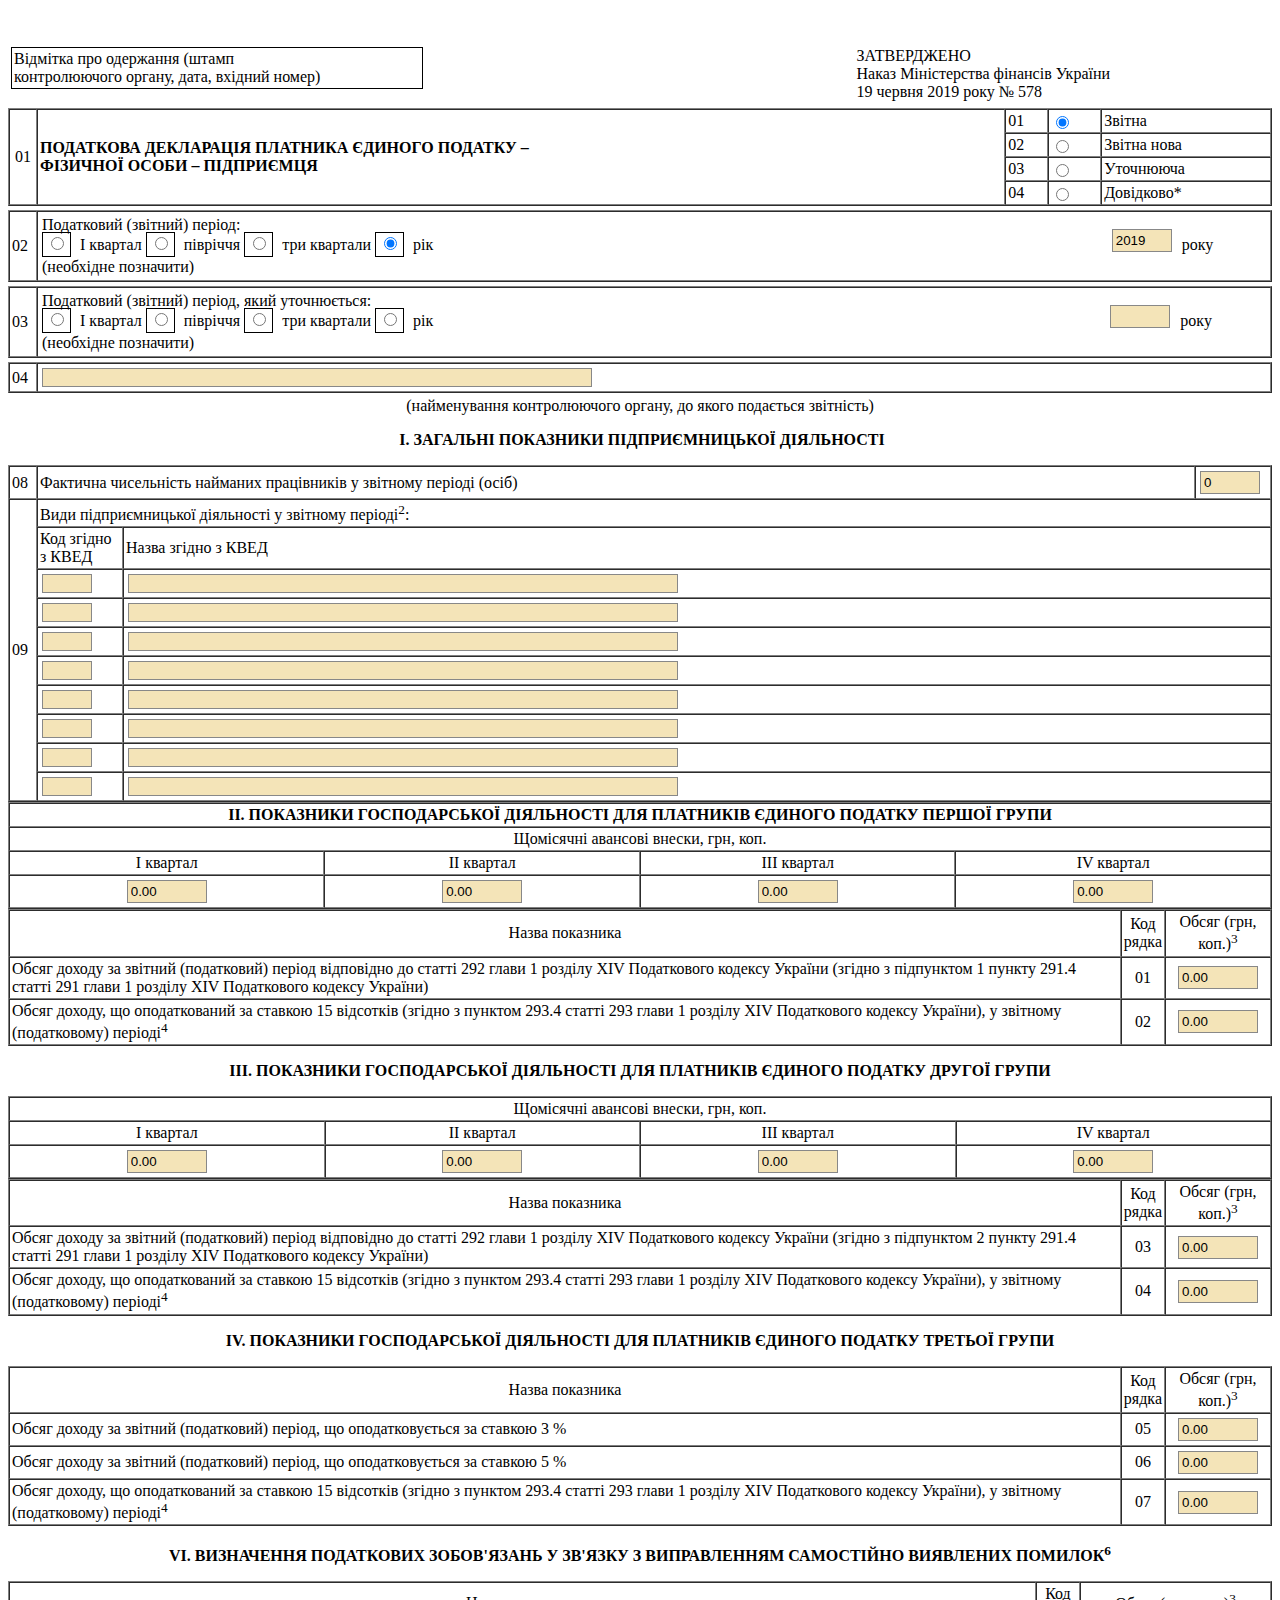
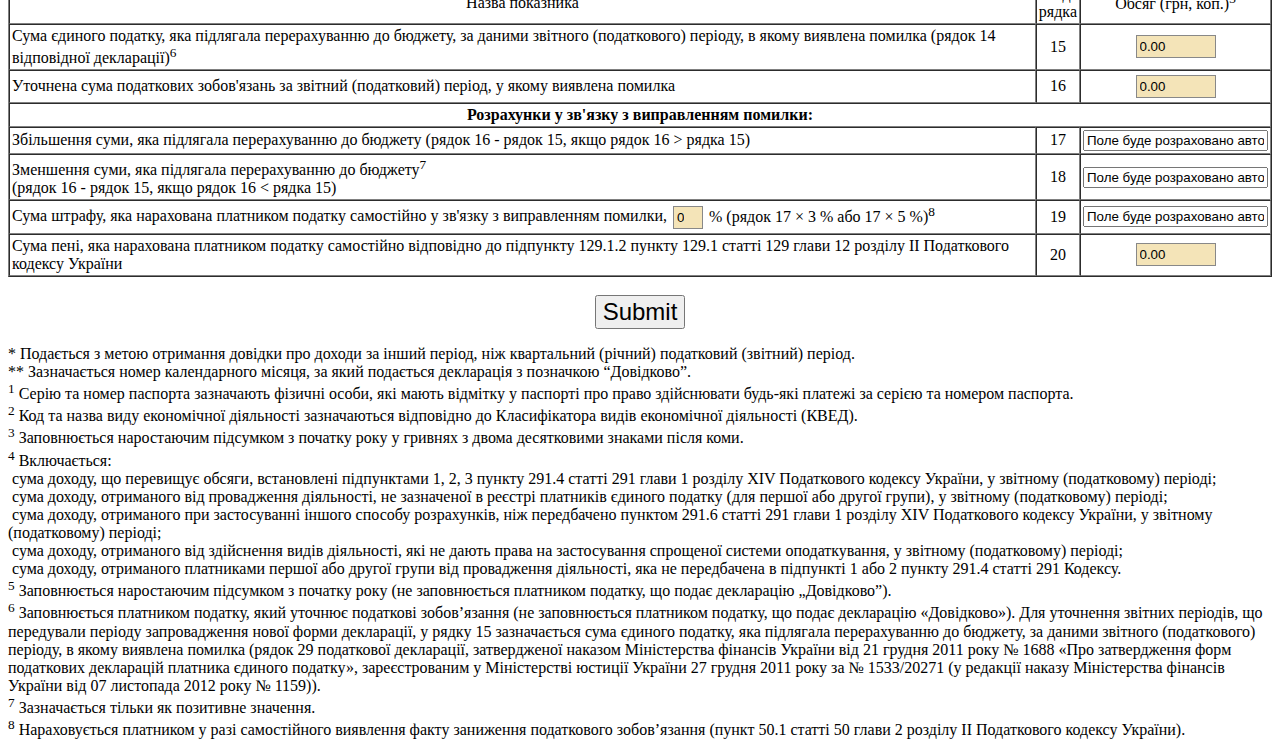
<file: src/main/resources/templates/user/report_form.html>
<html>
<head>
    <link rel="stylesheet" th:href="@{/css/styles.css}">
    <meta charset="UTF-8">
    <title>Report Submit</title>
</head>
<body>
    <div class="header" th:insert="shared/header :: header">
    </div>

    <div class="content"><br>
    <div th:if="${message!=null}">
        <div style="color:red;" th:text="#{__${message}__}">
        </div><br>
    </div>

    <form action="new-report" method="POST">
    <table style="width: 100%; margin-bottom: 4px;">
    <tbody>
    <tr>
        <td style="width: 33%;" valign="top">
            <div style="border: solid black; border-width: 1px; padding: 2px; border-color: #000000;">Відмітка про одержання (штамп <br />контролюючого органу, дата, вхідний номер)</div>
        </td>
        <td>&nbsp;</td>
        <td style="width: 33%;">
            <p>ЗАТВЕРДЖЕНО <br />Наказ Міністерства фінансів України<br />19 червня 2019 року № 578</p>
        </td>
    </tr>
    </tbody>
</table>
<table style="width: 100%; margin-bottom: 4px;" border="1" cellspacing="0" cellpadding="2">
    <tbody>
    <tr>
        <td style="width: 22px; text-align: center;" rowspan="4">01</td>
        <td rowspan="4"><strong>ПОДАТКОВА ДЕКЛАРАЦІЯ ПЛАТНИКА ЄДИНОГО ПОДАТКУ – </strong><br /><strong>ФІЗИЧНОЇ ОСОБИ – ПІДПРИЄМЦЯ</strong></td>
        <td>01</td>
        <td><input checked="checked" name="0104zvitna" type="radio" value="01zvitna" /></td>
        <td>Звітна</td>
    </tr>
    <tr>
        <td>02</td>
        <td><input name="0104zvitna" type="radio" value="02zvitnanova" /></td>
        <td>Звітна нова</td>
    </tr>
    <tr>
        <td>03</td>
        <td><input name="0104zvitna" type="radio" value="03utochn" /></td>
        <td>Уточнююча</td>
    </tr>
    <tr>
        <td>04</td>
        <td><input name="0104zvitna" type="radio" value="04dovidkovo" /></td>
        <td>Довідково*</td>
    </tr>
    </tbody>
</table>
<table style="width: 100%; margin-bottom: 4px;" border="1" cellspacing="0" cellpadding="2">
    <tbody>
    <tr>
        <td style="width: 22px;">02</td>
        <td>
            <table style="width: 100%;" border="0" cellspacing="0" cellpadding="2">
                <tbody>
                <tr>
                    <td>Податковий (звітний) період:<br /><span><span style="border: solid black; border-width: 1px; padding: 3px; margin-right: 5px;"> <input name="zvitn_period" type="radio" value="1kvartal" /></span> І квартал </span> <span><span style="border: solid black; border-width: 1px; padding: 3px; margin-right: 5px;"> <input name="zvitn_period" type="radio" value="2kvartal" /></span> півріччя </span> <span><span style="border: solid black; border-width: 1px; padding: 3px; margin-right: 5px;"> <input name="zvitn_period" type="radio" value="3kvartal" /></span> три квартали </span> <span><span style="border: solid black; border-width: 1px; padding: 3px; margin-right: 5px;"> <input checked="checked" name="zvitn_period" type="radio" value="4kvartal" /></span> рік </span></td>
                    <td>&nbsp;</td>
                    <td style="text-align: center;" valign="bottom"></td>
                    <td>&nbsp;</td>
                    <td style="text-align: right;" valign="bottom"><input name="zvitnrik" style="padding: 3px; -moz-appearance: textfield; background-color: #f4e4b8; margin: 2px; width: 60px; border: 1px solid #888888;" type="number" value="2019" /></td>
                    <td valign="bottom">&nbsp;року</td>
                </tr>
                <tr>
                    <td>(необхідне позначити)</td>
                    <td>&nbsp;</td>
                    <td>&nbsp;</td>
                    <td>&nbsp;</td>
                    <td>&nbsp;</td>
                </tr>
                </tbody>
            </table>
        </td>
    </tr>
    </tbody>
</table>
<table style="width: 100%; margin-bottom: 4px;" border="1" cellspacing="0" cellpadding="2">
    <tbody>
    <tr>
        <td style="width: 22px;">03</td>
        <td>
            <table style="width: 100%;" border="0" cellspacing="0" cellpadding="2">
                <tbody>
                <tr>
                    <td>Податковий (звітний) період, який уточнюється:<br /><span><span style="border: solid black; border-width: 1px; padding: 3px; margin-right: 5px;"> <input name="zvitn_period_utochn" type="radio" value="1kvartal" /></span> І квартал </span> <span><span style="border: solid black; border-width: 1px; padding: 3px; margin-right: 5px;"> <input name="zvitn_period_utochn" type="radio" value="2kvartal" /></span> півріччя </span> <span><span style="border: solid black; border-width: 1px; padding: 3px; margin-right: 5px;"> <input name="zvitn_period_utochn" type="radio" value="3kvartal" /></span> три квартали </span> <span><span style="border: solid black; border-width: 1px; padding: 3px; margin-right: 5px;"> <input name="zvitn_period_utochn" type="radio" value="4kvartal" /></span> рік </span></td>
                    <td>&nbsp;</td>
                    <td>&nbsp;</td>
                    <td style="text-align: right;" valign="bottom"><input name="zvitnrik_utochn" style="padding: 3px; -moz-appearance: textfield; background-color: #f4e4b8; margin: 2px; width: 60px; border: 1px solid #888888;" type="number" value="" /></td>
                    <td valign="bottom">&nbsp;року</td>
                </tr>
                <tr>
                    <td>(необхідне позначити)</td>
                    <td>&nbsp;</td>
                    <td>&nbsp;</td>
                    <td>&nbsp;</td>
                    <td>&nbsp;</td>
                </tr>
                </tbody>
            </table>
        </td>
    </tr>
    </tbody>
</table>
<table style="width: 100%; margin-bottom: 4px;" border="1" cellspacing="0" cellpadding="2">
    <tbody>
    <tr>
        <td style="width: 22px;">04</td>
        <td><input name="nazva_dpi" style="background-color: #f4e4b8; margin: 2px; width: 550px; border: 1px  solid #888888;" type="text" /></td>
    </tr>
    </tbody>
</table>
<div style="text-align: center;">(найменування контролюючого органу, до якого подається звітність)</div>

<p style="text-align: center;"><strong>&nbsp;І. ЗАГАЛЬНІ ПОКАЗНИКИ ПІДПРИЄМНИЦЬКОЇ ДІЯЛЬНОСТІ</strong></p>
<table style="width: 100%;" border="1" cellspacing="0" cellpadding="2">
    <tbody>
    <tr>
        <td style="width: 22px;">08</td>
        <td colspan="2">Фактична чисельність найманих працівників у звітному періоді (осіб)&nbsp;</td>
        <td style="width: 70px;"><input name="chiselnist" style="padding: 3px; -moz-appearance: textfield; background-color: #f4e4b8; margin: 2px; width: 60px; border: 1px solid #888888;"   type="number" value="0" /></td>
    </tr>
    <tr>
        <td style="width: 22px;" rowspan="10">09</td>
        <td colspan="3">Види підприємницької діяльності у звітному періоді<sup>2</sup>:&nbsp;&nbsp;</td>
    </tr>
    <tr>
        <td style="width: 80px;">Код згідно<br />з КВЕД</td>
        <td colspan="2">Назва згідно з КВЕД&nbsp;&nbsp;</td>
    </tr>
    <tr>
        <td><input name="kodkved1" style="background-color: #f4e4b8; margin: 2px; width: 50px; border: 1px  solid #888888;" type="text" /></td>
        <td colspan="2"><input name="nazvakved1" style="background-color: #f4e4b8; margin: 2px; width: 550px; border: 1px  solid #888888;" type="text" /></td>
    </tr>
    <tr>
    <td><input name="kodkved2" style="background-color: #f4e4b8; margin: 2px; width: 50px; border: 1px  solid #888888;" type="text" /></td>
    <td colspan="2"><input name="nazvakved2" style="background-color: #f4e4b8; margin: 2px; width: 550px; border: 1px  solid #888888;" type="text" /></td>
    </tr>
    <tr>
    <td><input name="kodkved3" style="background-color: #f4e4b8; margin: 2px; width: 50px; border: 1px  solid #888888;" type="text" /></td>
    <td colspan="2"><input name="nazvakved3" style="background-color: #f4e4b8; margin: 2px; width: 550px; border: 1px  solid #888888;" type="text" /></td>
    </tr>
    <tr>
    <td><input name="kodkved4" style="background-color: #f4e4b8; margin: 2px; width: 50px; border: 1px  solid #888888;" type="text" /></td>
    <td colspan="2"><input name="nazvakved4" style="background-color: #f4e4b8; margin: 2px; width: 550px; border: 1px  solid #888888;" type="text" /></td>
    </tr>
    <tr>
    <td><input name="kodkved5" style="background-color: #f4e4b8; margin: 2px; width: 50px; border: 1px  solid #888888;" type="text" /></td>
    <td colspan="2"><input name="nazvakved5" style="background-color: #f4e4b8; margin: 2px; width: 550px; border: 1px  solid #888888;" type="text" /></td>
    </tr>
    <tr>
    <td><input name="kodkved6" style="background-color: #f4e4b8; margin: 2px; width: 50px; border: 1px  solid #888888;" type="text" /></td>
    <td colspan="2"><input name="nazvakved6" style="background-color: #f4e4b8; margin: 2px; width: 550px; border: 1px  solid #888888;" type="text" /></td>
    </tr>
    <tr>
    <td><input name="kodkved7" style="background-color: #f4e4b8; margin: 2px; width: 50px; border: 1px  solid #888888;" type="text" /></td>
    <td colspan="2"><input name="nazvakved7" style="background-color: #f4e4b8; margin: 2px; width: 550px; border: 1px  solid #888888;" type="text" /></td>
    </tr>
    <tr>
    <td><input name="kodkved8" style="background-color: #f4e4b8; margin: 2px; width: 50px; border: 1px  solid #888888;" type="text" /></td>
    <td colspan="2"><input name="nazvakved8" style="background-color: #f4e4b8; margin: 2px; width: 550px; border: 1px  solid #888888;" type="text" /></td>
    </tr>
    </tbody>
</table>

<div th:if="${session.user.group.name() == 'FIRST'}">
    <table style="width: 100%;" border="1" cellpadding="2" cellspacing="0">
        <tbody>
        <tr>
            <td style="text-align: center;" colspan="4"><strong>ІІ. ПОКАЗНИКИ ГОСПОДАРСЬКОЇ ДІЯЛЬНОСТІ ДЛЯ ПЛАТНИКІВ ЄДИНОГО ПОДАТКУ ПЕРШОЇ ГРУПИ</strong></td>
        </tr>
        <tr>
            <td style="text-align: center;" colspan="4">Щомісячні авансові внески, грн, коп.</td>
        </tr>
        <tr>
            <td style="text-align: center;">І квартал</td>
            <td style="text-align: center;">ІІ квартал</td>
            <td style="text-align: center;">ІІІ квартал</td>
            <td style="text-align: center;">ІV квартал</td>
        </tr>
        <tr>
            <td style="text-align: center;"><input name="gr1_kv1"  value="0.00" style="border-width: 1px; border-style: solid; border-color: #888888; padding: 3px;  -moz-appearance: textfield; background-color: #f4e4b8; margin:  2px;  width: 80px;"/>
                </td>
            <td style="text-align: center;"><input name="gr1_kv2" value="0.00" style="border-width: 1px; border-style: solid; border-color: #888888; padding: 3px;  -moz-appearance: textfield; background-color: #f4e4b8; margin:  2px;  width: 80px;"/>
                </td>
            <td style="text-align: center;"><input name="gr1_kv3" value="0.00" style="border-width: 1px; border-style: solid; border-color: #888888; padding: 3px;  -moz-appearance: textfield; background-color: #f4e4b8; margin:  2px;  width: 80px;"/>
                </td>
            <td style="text-align: center;"><input name="gr1_kv4" value="0.00" style="border-width: 1px; border-style: solid; border-color: #888888; padding: 3px;  -moz-appearance: textfield; background-color: #f4e4b8; margin:  2px;  width: 80px;"/>
                </td>
        </tr>
        </tbody>
    </table>
    <table style="width: 100%;" border="1" cellspacing="0" cellpadding="2">
        <tbody>
        <tr>
            <td style="text-align: center;">Назва показника</td>
            <td style="text-align: center;">Код<br />рядка</td>
            <td style="text-align: center; width: 100px;">Обсяг (грн, коп.)<sup>3</sup></td>
        </tr>
        <tr>
            <td>Обсяг доходу за звітний (податковий) період відповідно до статті 292 глави 1 розділу XIV Податкового кодексу України (згідно з підпунктом 1 пункту 291.4 статті 291 глави 1 розділу XIV Податкового кодексу України)</td>
            <td style="text-align: center;">01</td>
            <td style="text-align: center;"><input name="rd01" value="0.00" style="border-width: 1px; border-style: solid; border-color: #888888; padding: 3px;  -moz-appearance: textfield; background-color: #f4e4b8; margin:  2px;  width: 80px;"/>
                </td>
        </tr>
        <tr>
            <td>Обсяг доходу, що оподаткований за ставкою 15 відсотків (згідно з пунктом 293.4 статті 293 глави 1 розділу XIV Податкового кодексу України), у звітному (податковому) періоді<sup>4</sup></td>
            <td style="text-align: center;">02</td>
            <td style="text-align: center;"><input name="rd02" value="0.00" style="border-width: 1px; border-style: solid; border-color: #888888; padding: 3px;  -moz-appearance: textfield; background-color: #f4e4b8; margin:  2px;  width: 80px;"/>
                </td>
        </tr>
        </tbody>
    </table>
</div>

<div th:if="${session.user.group.name() == 'SECOND'}">
    <p style="text-align: center;"><strong>ІІІ. ПОКАЗНИКИ ГОСПОДАРСЬКОЇ ДІЯЛЬНОСТІ ДЛЯ ПЛАТНИКІВ ЄДИНОГО ПОДАТКУ ДРУГОЇ ГРУПИ</strong></p>
    <table style="width: 100%;" border="1" cellpadding="2" cellspacing="0">
        <tbody>
        <tr>
            <td style="text-align: center;" colspan="4">Щомісячні авансові внески, грн, коп.</td>
        </tr>
        <tr>
            <td style="text-align: center;">І квартал</td>
            <td style="text-align: center;">ІІ квартал</td>
            <td style="text-align: center;">ІІІ квартал</td>
            <td style="text-align: center;">ІV квартал</td>
        </tr>
        <tr>
            <td style="text-align: center;"><input name="gr2_kv1" value="0.00" style="border-width: 1px; border-style: solid; border-color: #888888; padding: 3px;  -moz-appearance: textfield; background-color: #f4e4b8; margin:  2px;  width: 80px;"/>
                </td>
            <td style="text-align: center;"><input name="gr2_kv2" value="0.00" style="border-width: 1px; border-style: solid; border-color: #888888; padding: 3px;  -moz-appearance: textfield; background-color: #f4e4b8; margin:  2px;  width: 80px;"/>
               </td>
            <td style="text-align: center;"><input name="gr2_kv3" value="0.00" style="border-width: 1px; border-style: solid; border-color: #888888; padding: 3px;  -moz-appearance: textfield; background-color: #f4e4b8; margin:  2px;  width: 80px;"/>
            </td>
            <td style="text-align: center;"><input name="gr2_kv4" value="0.00" style="border-width: 1px; border-style: solid; border-color: #888888; padding: 3px;  -moz-appearance: textfield; background-color: #f4e4b8; margin:  2px;  width: 80px;"/>
            </td>
        </tr>
        </tbody>
    </table>
    <table style="width: 100%;" border="1" cellspacing="0" cellpadding="2">
        <tbody>
        <tr>
            <td style="text-align: center;">Назва показника</td>
            <td style="text-align: center;">Код<br />рядка</td>
            <td style="text-align: center; width: 100px;">Обсяг (грн, коп.)<sup>3</sup></td>
        </tr>
        <tr>
            <td>Обсяг доходу за звітний (податковий) період відповідно до статті 292 глави 1 розділу XIV Податкового кодексу України (згідно з підпунктом 2 пункту 291.4 статті 291 глави 1 розділу XIV Податкового кодексу України)</td>
            <td style="text-align: center;">03</td>
            <td style="text-align: center;"><input name="rd03"  value="0.00" style="border-width: 1px; border-style: solid; border-color: #888888; padding: 3px;  -moz-appearance: textfield; background-color: #f4e4b8; margin:  2px;  width: 80px;"/>
                </td>
        </tr>
        <tr>
            <td>Обсяг доходу, що оподаткований за ставкою 15 відсотків (згідно з пунктом 293.4 статті 293 глави 1 розділу XIV Податкового кодексу України), у звітному (податковому) періоді<sup>4</sup></td>
            <td style="text-align: center;">04</td>
            <td style="text-align: center;"><input name="rd04" value="0.00" style="border-width: 1px; border-style: solid; border-color: #888888; padding: 3px;  -moz-appearance: textfield; background-color: #f4e4b8; margin:  2px;  width: 80px;"/>
                </td>
        </tr>
        </tbody>
    </table>
</div>

<div th:if="${session.user.group.name() == 'THIRD'}">
    <p style="text-align: center;"><strong>ІV. ПОКАЗНИКИ ГОСПОДАРСЬКОЇ ДІЯЛЬНОСТІ ДЛЯ ПЛАТНИКІВ ЄДИНОГО ПОДАТКУ ТРЕТЬОЇ ГРУПИ</strong></p>
    <table style="width: 100%;" border="1" cellspacing="0" cellpadding="2">
        <tbody>
        <tr>
            <td style="text-align: center;">Назва показника</td>
            <td style="text-align: center;">Код<br />рядка</td>
            <td style="text-align: center; width: 100px;">Обсяг (грн, коп.)<sup>3</sup></td>
        </tr>
        <tr>
            <td>Обсяг доходу за звітний (податковий) період, що оподатковується за ставкою 3 %</td>
            <td style="text-align: center;">05</td>
            <td style="text-align: center;"><input name="rd05" value="0.00" style="border-width: 1px; border-style: solid; border-color: #888888; padding: 3px;  -moz-appearance: textfield; background-color: #f4e4b8; margin:  2px;  width: 80px;"/>
               </td>
        </tr>
        <tr>
            <td>Обсяг доходу за звітний (податковий) період, що оподатковується за ставкою 5 %</td>
            <td style="text-align: center;">06</td>
            <td style="text-align: center;"><input name="rd06" value="0.00" style="border-width: 1px; border-style: solid; border-color: #888888; padding: 3px;  -moz-appearance: textfield; background-color: #f4e4b8; margin:  2px;  width: 80px;"/>
                </td>
        </tr>
        <tr>
            <td>Обсяг доходу, що оподаткований за ставкою 15 відсотків (згідно з пунктом 293.4 статті 293 глави 1 розділу XIV Податкового кодексу України), у звітному (податковому) періоді<sup>4</sup></td>
            <td style="text-align: center;">07</td>
            <td style="text-align: center;"><input name="rd07" value="0.00" style="border-width: 1px; border-style: solid; border-color: #888888; padding: 3px;  -moz-appearance: textfield; background-color: #f4e4b8; margin:  2px;  width: 80px;"/>
                </td>
        </tr>
        </tbody>
    </table>
</div>

<p style="text-align: center;"><strong>VІ. ВИЗНАЧЕННЯ ПОДАТКОВИХ ЗОБОВ'ЯЗАНЬ У ЗВ'ЯЗКУ З ВИПРАВЛЕННЯМ САМОСТІЙНО ВИЯВЛЕНИХ ПОМИЛОК<sup>6</sup></strong></p>
<table style="width: 100%;" border="1" cellspacing="0" cellpadding="2">
    <tbody>
    <tr>
        <td style="text-align: center;">Назва показника</td>
        <td style="text-align: center;">Код<br />рядка</td>
        <td style="text-align: center; width: 100px;">Обсяг (грн, коп.)<sup>3</sup></td>
    </tr>
    <tr>
        <td>Сума єдиного податку, яка підлягала перерахуванню до бюджету, за даними звітного (податкового) періоду, в якому виявлена помилка (рядок 14 відповідної декларації)<sup>6</sup></td>
        <td style="text-align: center;">15</td>
        <td style="text-align: center;"><input name="rd15" value="0.00" style="border-width: 1px; border-style: solid; border-color: #888888; padding: 3px;  -moz-appearance: textfield; background-color: #f4e4b8; margin:  2px;  width: 80px;"/>
           </td>
    </tr>
    <tr>
        <td>Уточнена сума податкових зобов'язань за звітний (податковий) період, у якому виявлена помилка</td>
        <td style="text-align: center;">16</td>
        <td style="text-align: center;"><input name="rd16" value="0.00" style="border-width: 1px; border-style: solid; border-color: #888888; padding: 3px;  -moz-appearance: textfield; background-color: #f4e4b8; margin:  2px;  width: 80px;"/>
            </td>
    </tr>
    <tr>
        <td style="text-align: center;" colspan="3"><strong>Розрахунки у зв'язку з виправленням помилки:</strong></td>
    </tr>
    <tr>
        <td>Збільшення суми, яка підлягала перерахуванню до бюджету (рядок 16 - рядок 15, якщо рядок 16 &gt; рядка 15)</td>
        <td style="text-align: center;">17</td>
        <td style="text-align: center;"><input value="Поле буде розраховано автоматично" readonly/></td>
    </tr>
    <tr>
        <td>Зменшення суми, яка підлягала перерахуванню до бюджету<sup>7</sup><br />(рядок 16 - рядок 15, якщо рядок 16 &lt; рядка 15)</td>
        <td style="text-align: center;">18</td>
        <td style="text-align: center;"><input value="Поле буде розраховано автоматично" readonly/></td>
    </tr>
    <tr>
        <td><span>Сума штрафу, яка нарахована платником податку самостійно у зв'язку з виправленням помилки, </span>

            <input  type="number" name="rd19dod" value="0"  style="border-width: 1px; border-style: solid; border-color: #888888; padding: 3px; -moz-appearance: textfield; background-color: #f4e4b8; margin:  2px;  width: 30px;" />



            <span>% (рядок 17 × 3 % або 17 × 5 %)<sup>8</sup></span></td>
        <td style="text-align: center;">19</td>
        <td style="text-align: center;"><input value="Поле буде розраховано автоматично" readonly/></td>
    </tr>
    <tr>
        <td>Сума пені, яка нарахована платником податку самостійно відповідно до підпункту 129.1.2 пункту 129.1 статті 129 глави 12 розділу ІІ Податкового кодексу України</td>
        <td style="text-align: center;">20</td>
        <td style="text-align: center;"><input name="rd20" value="0.00" style="border-width: 1px; border-style: solid; border-color: #888888; padding: 3px;  -moz-appearance: textfield; background-color: #f4e4b8; margin:  2px;  width: 80px;"/>
            </td>
    </tr>
    </tbody>
</table>
<br/>
<input style="font-size: 24px; margin:auto; display:block;" type="submit">

</form>
<p>* Подається з метою отримання довідки про доходи за інший період, ніж квартальний (річний) податковий (звітний) період.<br />** Зазначається номер календарного місяця, за який подається декларація з позначкою “Довідково”.<br /><sup>1</sup> Серію та номер паспорта зазначають фізичні особи, які мають відмітку у паспорті про право здійснювати будь-які платежі за серією та номером паспорта.<br /><sup>2</sup>&nbsp;Код та назва виду економічної діяльності зазначаються відповідно до Класифікатора видів економічної діяльності (КВЕД). <br /><sup>3</sup> Заповнюється наростаючим підсумком з початку року у гривнях з двома десятковими знаками після коми.<br /><sup>4</sup> Включається:<br />&nbsp;сума доходу, що перевищує обсяги, встановлені підпунктами 1, 2, 3 пункту 291.4 статті 291 глави 1 розділу XIV Податкового кодексу України, у звітному (податковому) періоді;<br />&nbsp;сума доходу, отриманого від провадження діяльності, не зазначеної в реєстрі платників єдиного податку (для першої або другої групи), у звітному (податковому) періоді;<br />&nbsp;сума доходу, отриманого при застосуванні іншого способу розрахунків, ніж передбачено пунктом 291.6 статті 291 глави 1 розділу XIV Податкового кодексу України, у звітному (податковому) періоді;<br />&nbsp;сума доходу, отриманого від здійснення видів діяльності, які не дають права на застосування спрощеної системи оподаткування, у звітному (податковому) періоді;<br />&nbsp;сума доходу, отриманого платниками першої або другої групи від провадження діяльності, яка не передбачена в підпункті 1 або 2 пункту 291.4 статті 291 Кодексу.<br /><sup>5</sup> Заповнюється наростаючим підсумком з початку року (не заповнюється платником податку, що подає декларацію „Довідково”).<br /><sup>6</sup> Заповнюється платником податку, який уточнює податкові зобов’язання (не заповнюється платником податку, що подає декларацію «Довідково»). Для уточнення звітних періодів, що передували періоду запровадження нової форми декларації, у рядку 15 зазначається сума єдиного податку, яка підлягала перерахуванню до бюджету, за даними звітного (податкового) періоду, в якому виявлена помилка (рядок 29 податкової декларації, затвердженої наказом Міністерства фінансів України від 21 грудня 2011 року № 1688 «Про затвердження форм податкових декларацій платника єдиного податку», зареєстрованим у Міністерстві юстиції України 27 грудня 2011 року за № 1533/20271 (у редакції наказу Міністерства фінансів України від 07 листопада 2012 року № 1159)).<br /><sup>7</sup> Зазначається тільки як позитивне значення.<br /><sup>8</sup> Нараховується платником у разі самостійного виявлення факту заниження податкового зобов’язання (пункт 50.1 статті 50 глави 2 розділу ІІ Податкового кодексу України).</p>
</div>
</body>
</html>
</file>
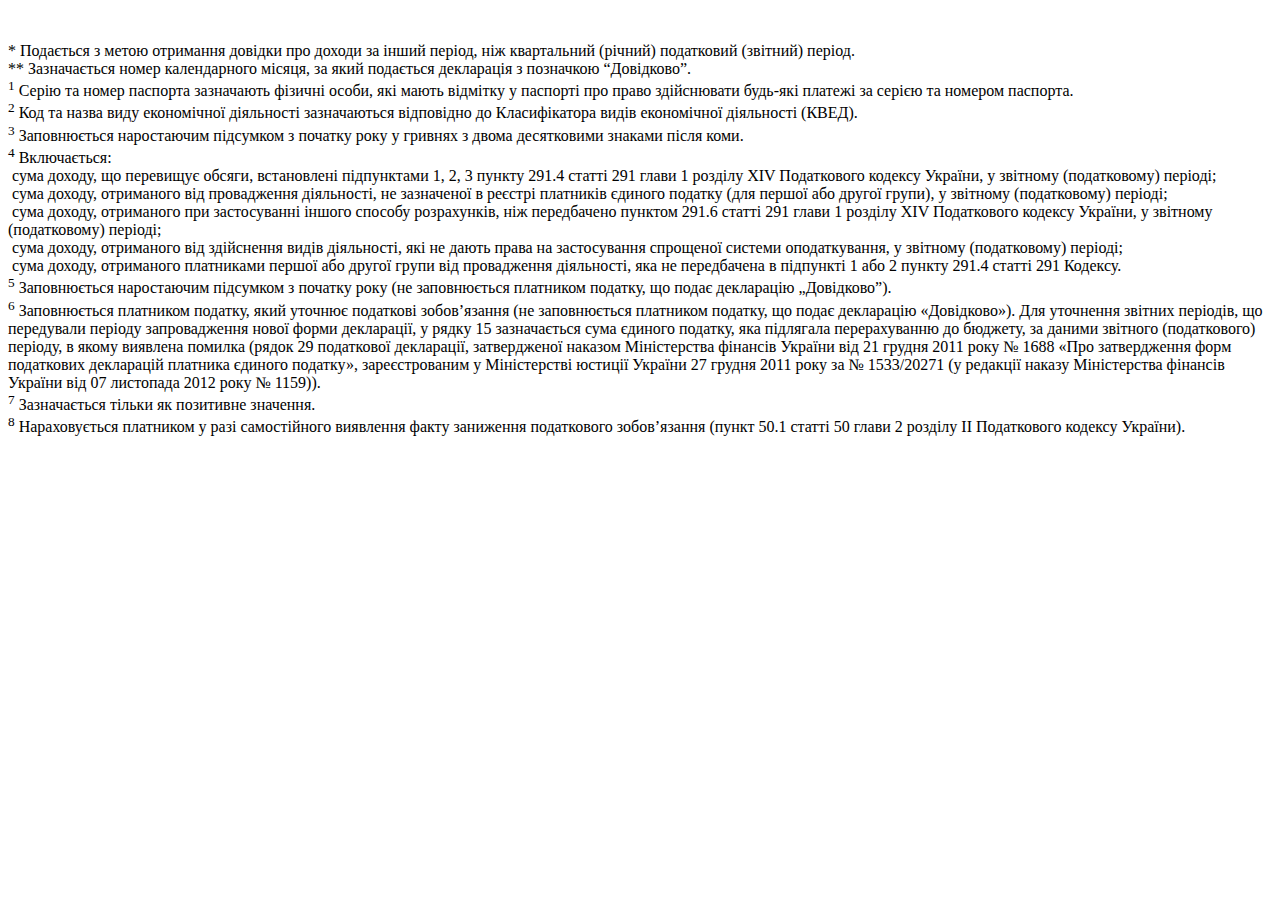
<file: src/main/resources/templates/user/report_view.html>
<html>
    <head>
        <link rel="stylesheet" th:href="@{/css/styles.css}">
        <meta charset="UTF-8">
        <title>Report</title>
    </head>
    <body>
        <div class="header" th:insert="shared/header :: header">
        </div>
        <div class="content">
        <div th:insert="shared/report :: report"></div>
            <br>
            <p>* Подається з метою отримання довідки про доходи за інший період, ніж квартальний (річний) податковий (звітний) період.<br />** Зазначається номер календарного місяця, за який подається декларація з позначкою “Довідково”.<br /><sup>1</sup> Серію та номер паспорта зазначають фізичні особи, які мають відмітку у паспорті про право здійснювати будь-які платежі за серією та номером паспорта.<br /><sup>2</sup>&nbsp;Код та назва виду економічної діяльності зазначаються відповідно до Класифікатора видів економічної діяльності (КВЕД). <br /><sup>3</sup> Заповнюється наростаючим підсумком з початку року у гривнях з двома десятковими знаками після коми.<br /><sup>4</sup> Включається:<br />&nbsp;сума доходу, що перевищує обсяги, встановлені підпунктами 1, 2, 3 пункту 291.4 статті 291 глави 1 розділу XIV Податкового кодексу України, у звітному (податковому) періоді;<br />&nbsp;сума доходу, отриманого від провадження діяльності, не зазначеної в реєстрі платників єдиного податку (для першої або другої групи), у звітному (податковому) періоді;<br />&nbsp;сума доходу, отриманого при застосуванні іншого способу розрахунків, ніж передбачено пунктом 291.6 статті 291 глави 1 розділу XIV Податкового кодексу України, у звітному (податковому) періоді;<br />&nbsp;сума доходу, отриманого від здійснення видів діяльності, які не дають права на застосування спрощеної системи оподаткування, у звітному (податковому) періоді;<br />&nbsp;сума доходу, отриманого платниками першої або другої групи від провадження діяльності, яка не передбачена в підпункті 1 або 2 пункту 291.4 статті 291 Кодексу.<br /><sup>5</sup> Заповнюється наростаючим підсумком з початку року (не заповнюється платником податку, що подає декларацію „Довідково”).<br /><sup>6</sup> Заповнюється платником податку, який уточнює податкові зобов’язання (не заповнюється платником податку, що подає декларацію «Довідково»). Для уточнення звітних періодів, що передували періоду запровадження нової форми декларації, у рядку 15 зазначається сума єдиного податку, яка підлягала перерахуванню до бюджету, за даними звітного (податкового) періоду, в якому виявлена помилка (рядок 29 податкової декларації, затвердженої наказом Міністерства фінансів України від 21 грудня 2011 року № 1688 «Про затвердження форм податкових декларацій платника єдиного податку», зареєстрованим у Міністерстві юстиції України 27 грудня 2011 року за № 1533/20271 (у редакції наказу Міністерства фінансів України від 07 листопада 2012 року № 1159)).<br /><sup>7</sup> Зазначається тільки як позитивне значення.<br /><sup>8</sup> Нараховується платником у разі самостійного виявлення факту заниження податкового зобов’язання (пункт 50.1 статті 50 глави 2 розділу ІІ Податкового кодексу України).</p>
        </div>
   </body>
</html>
</file>
